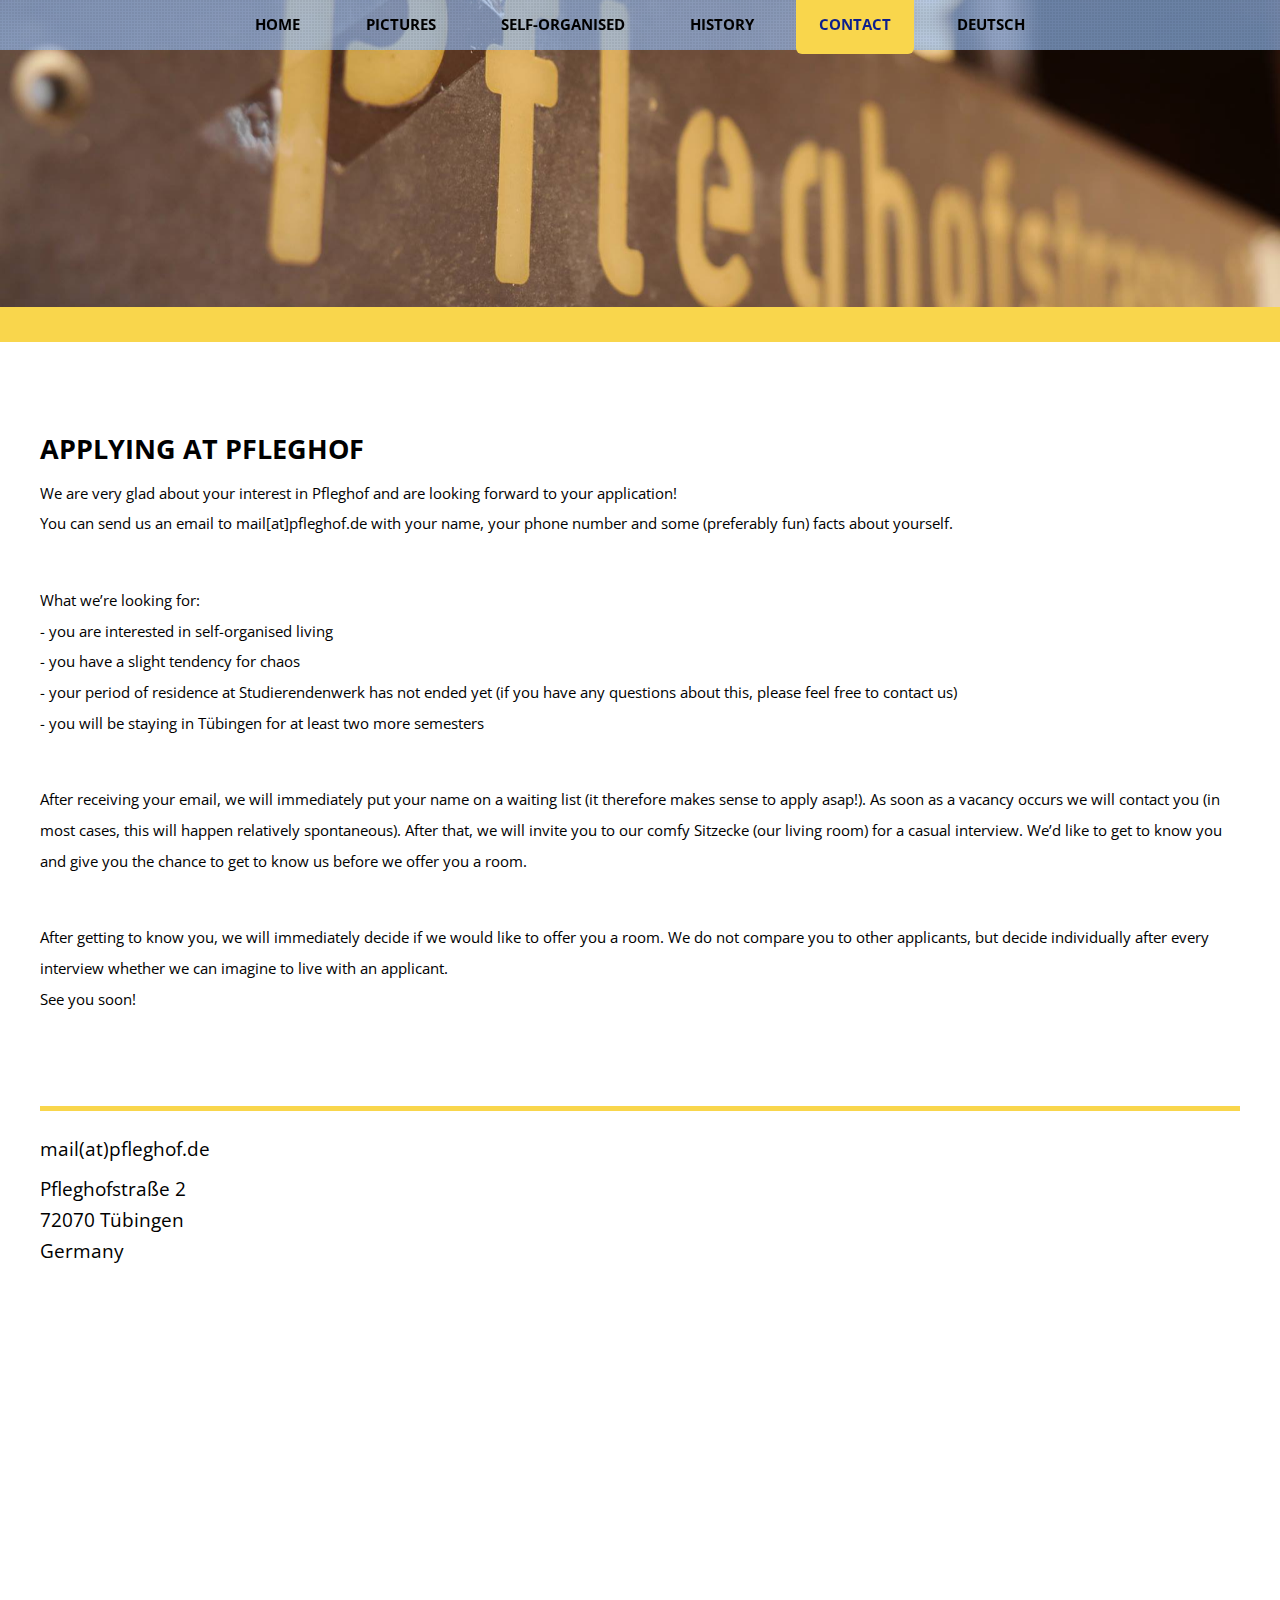
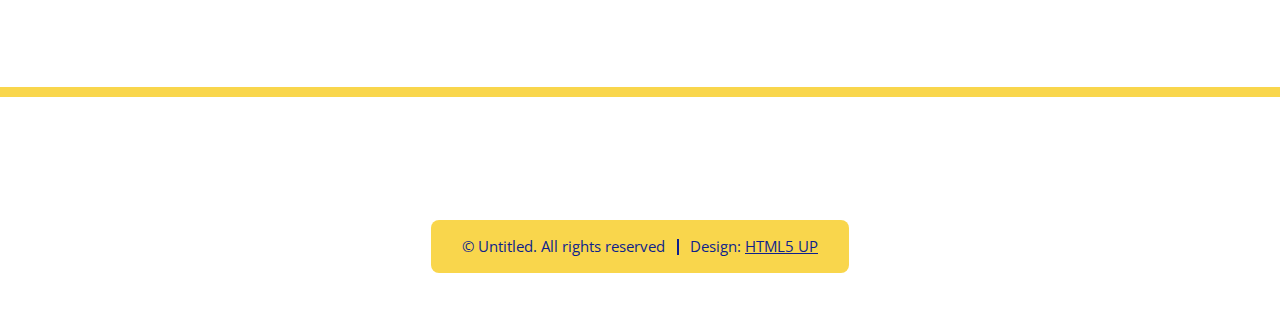
<file: contact.html>
<!DOCTYPE HTML>
<!--
	TXT by HTML5 UP
	html5up.net | @n33co
	Free for personal and commercial use under the CCA 3.0 license (html5up.net/license)
-->
<html>
	<head>
		<title>Studentenwohnheim Pfleghof</title>
		<meta charset="utf-8" />
		<meta name="viewport" content="width=device-width, initial-scale=1" />
		<!--[if lte IE 8]><script src="assets/js/ie/html5shiv.js"></script><![endif]-->
		<link rel="stylesheet" href="assets/css/main.css" />
		<!--[if lte IE 8]><link rel="stylesheet" href="assets/css/ie8.css" /><![endif]-->
	</head>
	<body>
		<div id="page-wrapper">

			<!-- Header -->
			<div id="kontakt">
				<header id="header">
					<div class="logo container">
						<div>
							<h1><a href="kontakt.html" id="logo">So erreicht ihr uns</a></h1>
						</div>
					</div>
				</header>
			</div>

			<!-- Nav -->
				<nav id="nav">
					<ul>
					<li style="white-space: nowrap;"><a href="index-english.html">Home</a></li>
					<li style="white-space: nowrap;"><a href="pictures.html">Pictures</a></li>
					<li style="white-space: nowrap;"><a href="self-administration.html">self-organised</a></li>
					<li style="white-space: nowrap;"><a href="history.html">History</a></li>
					<li class="current" style="white-space: nowrap;"> <a href="contact.html">Contact</a></li>
					<li style="white-space: nowrap;"> <a href="index.html">Deutsch</a></li>
					</ul>
				</nav>

			<!-- Main -->
				<div id="main-wrapper">
					<div id="main" class="container">
						<div class="row">
							<div class="12u">
								<div class="content">

									<!-- Content -->

										<article class="box page-content">


											<section>
											<h3>Applying at Pfleghof</h3>
											<p>We are very glad about your interest in Pfleghof and are looking forward to your application!<br>
											You can send us an email to mail[at]pfleghof.de with your name, your phone number and
											some (preferably fun) facts about yourself.</p>
											<p>What we’re looking for:<br>
											- you are interested in self-organised living<br>
											- you have a slight tendency for chaos<br>
											- your period of residence at Studierendenwerk has not ended yet (if you have any questions about this, please feel free to contact us)<br>
											- you will be staying in Tübingen for at least two more semesters<br></p>
											
											<p>After receiving your email, we will immediately put your name on a waiting list (it therefore
											makes sense to apply asap!). As soon as a vacancy occurs we will contact you (in most cases,
											this will happen relatively spontaneous). After that, we will invite you to our comfy Sitzecke
											(our living room) for a casual interview. We’d like to get to know you and give you the
											chance to get to know us before we offer you a room.</p>
											
											<p>After getting to know you, we will immediately decide if we would like to offer you a room.
											We do not compare you to other applicants, but decide individually after every interview
											whether we can imagine to live with an applicant.</p>
												
											See you soon!

											</section>


										<h2 class="major"></h2>

										<div class="row">

										<div class="4u 12u(mobile)">
										<div class="mail">
											mail(at)pfleghof.de
										</div>
										<div class="mail">
											Pfleghofstraße 2<br>
											72070 Tübingen<br>
											Germany
										</div>
									</div>
										<div class="8u 12u(mobile)">
											<iframe src="https://www.google.com/maps/embed?pb=!1m18!1m12!1m3!1d869.0028932236189!2d9.056054449588789!3d48.52051847876671!2m3!1f0!2f0!3f0!3m2!1i1024!2i768!4f13.1!3m3!1m2!1s0x4799fad3a508d4d7%3A0x3b9eda797d54d6e1!2sPfleghof%2C+Pfleghofstra%C3%9Fe+2%2C+72070+T%C3%BCbingen!5e0!3m2!1sen!2sde!4v1501930616156" width="600" height="450" frameborder="0" style="border:0" allowfullscreen></iframe>
									</div>
								</div>
									</article>




								</div>
							</div>
						</div>
					</div>
				</div>

			<!-- Footer -->
				<footer id="footer" class="container">

					<!-- Copyright -->
						<div id="copyright">
							<ul class="menu">
								<li>&copy; Untitled. All rights reserved</li><li>Design: <a href="http://html5up.net">HTML5 UP</a></li>
							</ul>
						</div>

				</footer>

		</div>

		<!-- Scripts -->
			<script src="assets/js/jquery.min.js"></script>
			<script src="assets/js/jquery.dropotron.min.js"></script>
			<script src="assets/js/skel.min.js"></script>
			<script src="assets/js/skel-viewport.min.js"></script>
			<script src="assets/js/util.js"></script>
			<!--[if lte IE 8]><script src="assets/js/ie/respond.min.js"></script><![endif]-->
			<script src="assets/js/main.js"></script>

	</body>
</html>
</file>
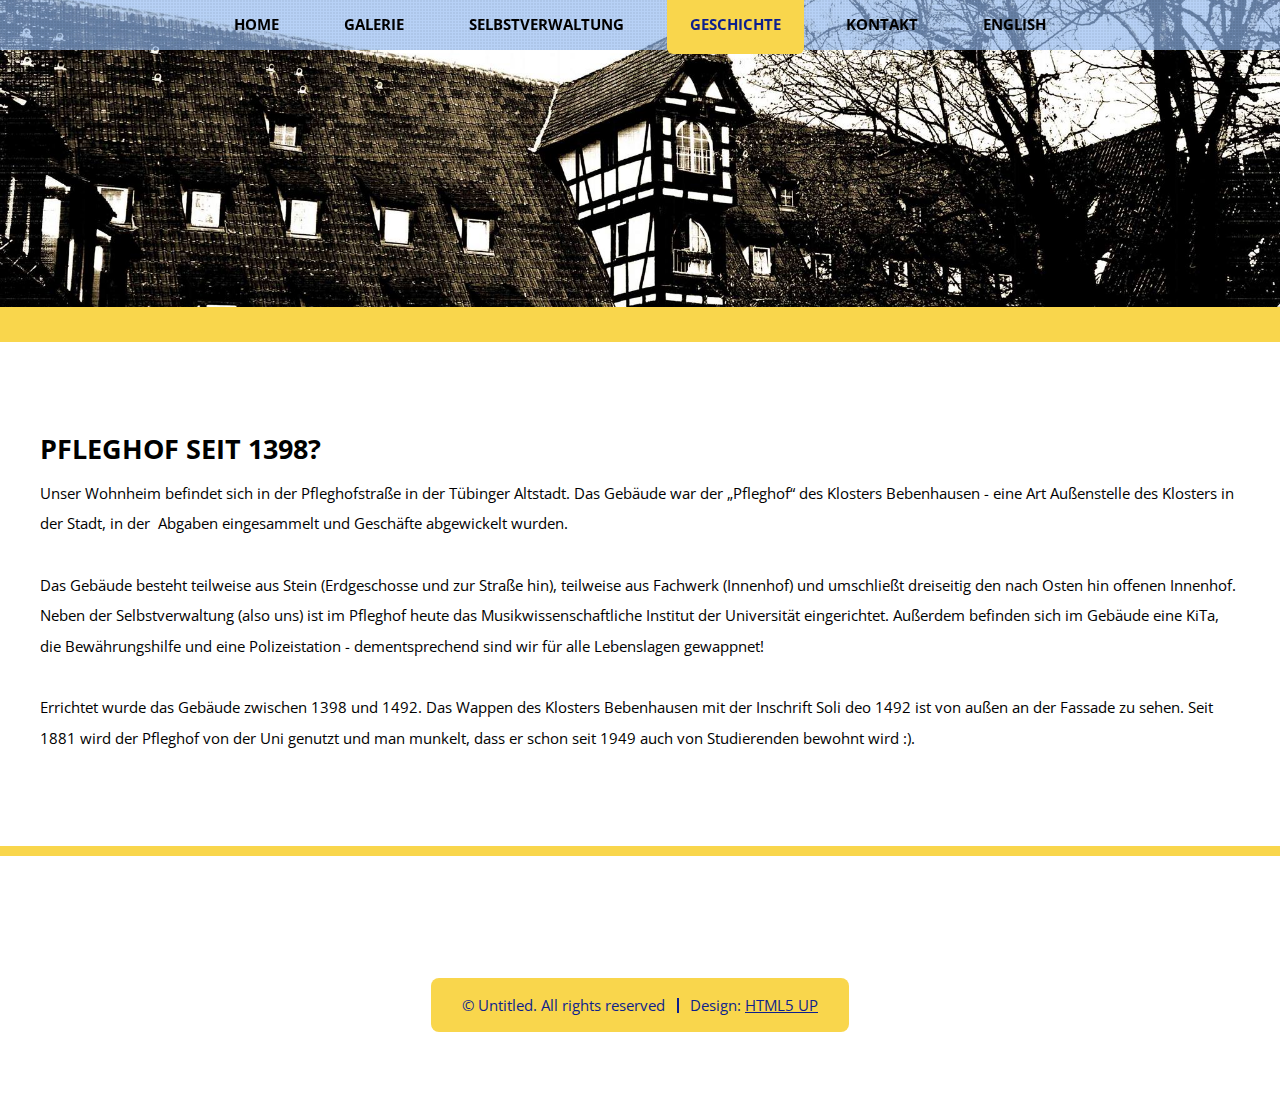
<file: geschichte.html>
<!DOCTYPE HTML>
<!--
	TXT by HTML5 UP
	html5up.net | @n33co
	Free for personal and commercial use under the CCA 3.0 license (html5up.net/license)
-->
<html>
	<head>
		<title>Studentenwohnheim Pfleghof</title>
		<meta charset="utf-8" />
		<meta name="viewport" content="width=device-width, initial-scale=1" />
		<!--[if lte IE 8]><script src="assets/js/ie/html5shiv.js"></script><![endif]-->
		<link rel="stylesheet" href="assets/css/main.css" />
		<!--[if lte IE 8]><link rel="stylesheet" href="assets/css/ie8.css" /><![endif]-->
	</head>
	<body>
		<div id="page-wrapper">

			<!-- Header -->
			<div id="geschichte">
				<header id="header">
					<div class="logo container">
						<div>
							<h1><a href="geschichte.html" id="logo">Der Pfleghof im Wandel der Zeit</a></h1>
						</div>
					</div>
				</header>
			</div>
			<!-- Nav -->
				<nav id="nav">
					<ul>
						<li style="white-space: nowrap;"><a href="index.html">Home</a></li>
						<li style="white-space: nowrap;"><a href="galerie.html">Galerie</a></li>
						<li style="white-space: nowrap;"><a href="selbstverwaltung.html">Selbstverwaltung</a></li>
						<li class="current" style="white-space: nowrap;"><a href="geschichte.html">Geschichte</a></li>
					<li style="white-space: nowrap;"> <a href="kontakt.html">Kontakt</a></li>
					<li style="white-space: nowrap;"> <a href="index-english.html">English</a></li>
					</ul>
				</nav>

			<!-- Main -->
				<div id="main-wrapper">
					<div id="main" class="container">
						<div class="row">
							<div class="12u">
								<div class="content">

									<!-- Content -->

										<article class="box page-content">


											<section>
											<h4>Pfleghof seit 1398?</h4>
Unser Wohnheim befindet sich in der Pfleghofstraße in der Tübinger Altstadt. Das Gebäude war der „Pfleghof“ des Klosters Bebenhausen - eine Art Außenstelle des Klosters in der Stadt, in der  Abgaben eingesammelt und Geschäfte abgewickelt wurden.<br />
<br />
Das Gebäude besteht teilweise aus Stein (Erdgeschosse und zur Straße hin), teilweise aus Fachwerk (Innenhof) und umschließt dreiseitig den nach Osten hin offenen Innenhof. Neben der Selbstverwaltung (also uns) ist im Pfleghof heute das Musikwissenschaftliche Institut der Universität eingerichtet. Außerdem befinden sich im Gebäude eine KiTa, die Bewährungshilfe und eine Polizeistation - dementsprechend sind wir für alle Lebenslagen gewappnet!<br />
<br />
Errichtet wurde das Gebäude zwischen 1398 und 1492. Das Wappen des Klosters Bebenhausen mit der Inschrift Soli deo 1492 ist von außen an der Fassade zu sehen. Seit 1881 wird der Pfleghof von der Uni genutzt und man munkelt, dass er schon seit 1949 auch von Studierenden bewohnt wird :).</p>

										 </section>


										</article>

								</div>
							</div>
						</div>
					</div>
				</div>

			<!-- Footer -->
				<footer id="footer" class="container">

					<!-- Copyright -->
						<div id="copyright">
							<ul class="menu">
								<li>&copy; Untitled. All rights reserved</li><li>Design: <a href="http://html5up.net">HTML5 UP</a></li>
							</ul>
						</div>

				</footer>

		</div>

		<!-- Scripts -->
			<script src="assets/js/jquery.min.js"></script>
			<script src="assets/js/jquery.dropotron.min.js"></script>
			<script src="assets/js/skel.min.js"></script>
			<script src="assets/js/skel-viewport.min.js"></script>
			<script src="assets/js/util.js"></script>
			<!--[if lte IE 8]><script src="assets/js/ie/respond.min.js"></script><![endif]-->
			<script src="assets/js/main.js"></script>

	</body>
</html>
</file>
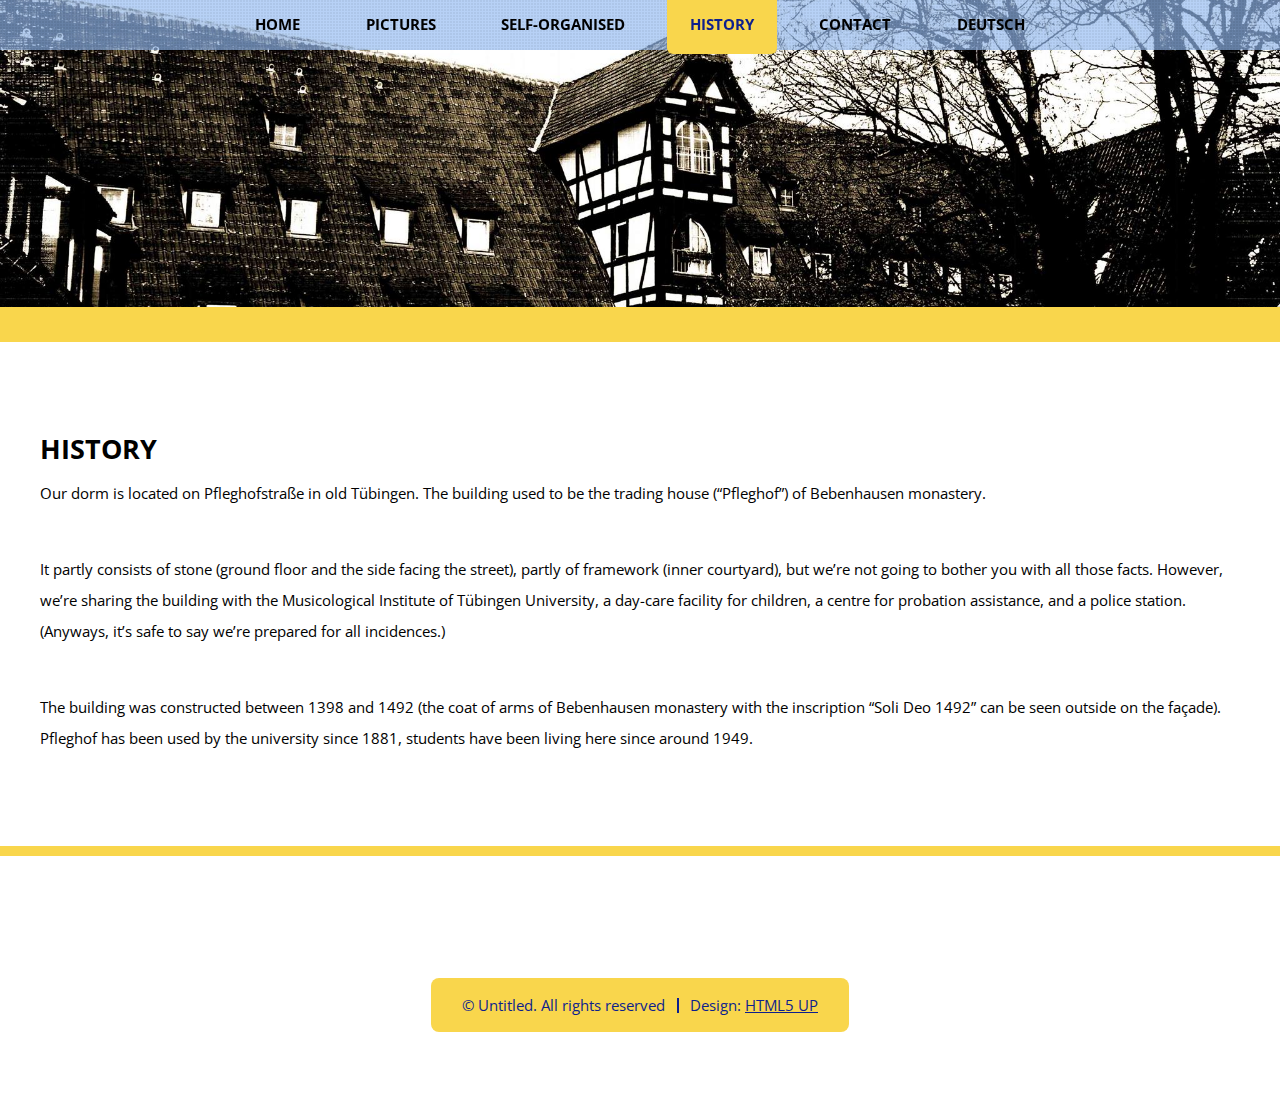
<file: history.html>
<!DOCTYPE HTML>
<!--
	TXT by HTML5 UP
	html5up.net | @n33co
	Free for personal and commercial use under the CCA 3.0 license (html5up.net/license)
-->
<html>
	<head>
		<title>Studentenwohnheim Pfleghof</title>
		<meta charset="utf-8" />
		<meta name="viewport" content="width=device-width, initial-scale=1" />
		<!--[if lte IE 8]><script src="assets/js/ie/html5shiv.js"></script><![endif]-->
		<link rel="stylesheet" href="assets/css/main.css" />
		<!--[if lte IE 8]><link rel="stylesheet" href="assets/css/ie8.css" /><![endif]-->
	</head>
	<body>
		<div id="page-wrapper">

			<!-- Header -->
			<div id="geschichte">
				<header id="header">
					<div class="logo container">
						<div>
							<h1><a href="geschichte.html" id="logo">Der Pfleghof im Wandel der Zeit</a></h1>
						</div>
					</div>
				</header>
			</div>

			<!-- Nav -->
				<nav id="nav">
					<ul>
						<li style="white-space: nowrap;"><a href="index-english.html">Home</a></li>
						<li style="white-space: nowrap;"><a href="pictures.html">Pictures</a></li>
						<li style="white-space: nowrap;"><a href="self-administration.html">self-organised</a></li>
						<li class="current" style="white-space: nowrap;"><a href="history.html">History</a></li>
					<li style="white-space: nowrap;"> <a href="contact.html">Contact</a></li>
					<li style="white-space: nowrap;"> <a href="index.html">Deutsch</a></li>
					</ul>
				</nav>

			<!-- Main -->
				<div id="main-wrapper">
					<div id="main" class="container">
						<div class="row">
							<div class="12u">
								<div class="content">

									<!-- Content -->

										<article class="box page-content">

											<h3>History</h3>
											<section>
											<p>Our dorm is located on Pfleghofstraße in old Tübingen. The building used to be the trading
											house (“Pfleghof”) of Bebenhausen monastery.</p>
											
											<p>It partly consists of stone (ground floor and the side facing the street), partly of framework
											(inner courtyard), but we’re not going to bother you with all those facts. However, we’re
											sharing the building with the Musicological Institute of Tübingen University, a day-care
											facility for children, a centre for probation assistance, and a police station. (Anyways, it’s safe
											to say we’re prepared for all incidences.)</p>
											
											<p>The building was constructed between 1398 and 1492 (the coat of arms of Bebenhausen
											monastery with the inscription “Soli Deo 1492” can be seen outside on the façade). Pfleghof
											has been used by the university since 1881, students have been living here since around 1949.</p>

										 </section>


										</article>

								</div>
							</div>
						</div>
					</div>
				</div>

			<!-- Footer -->
				<footer id="footer" class="container">

					<!-- Copyright -->
						<div id="copyright">
							<ul class="menu">
								<li>&copy; Untitled. All rights reserved</li><li>Design: <a href="http://html5up.net">HTML5 UP</a></li>
							</ul>
						</div>

				</footer>

		</div>

		<!-- Scripts -->
			<script src="assets/js/jquery.min.js"></script>
			<script src="assets/js/jquery.dropotron.min.js"></script>
			<script src="assets/js/skel.min.js"></script>
			<script src="assets/js/skel-viewport.min.js"></script>
			<script src="assets/js/util.js"></script>
			<!--[if lte IE 8]><script src="assets/js/ie/respond.min.js"></script><![endif]-->
			<script src="assets/js/main.js"></script>

	</body>
</html>
</file>
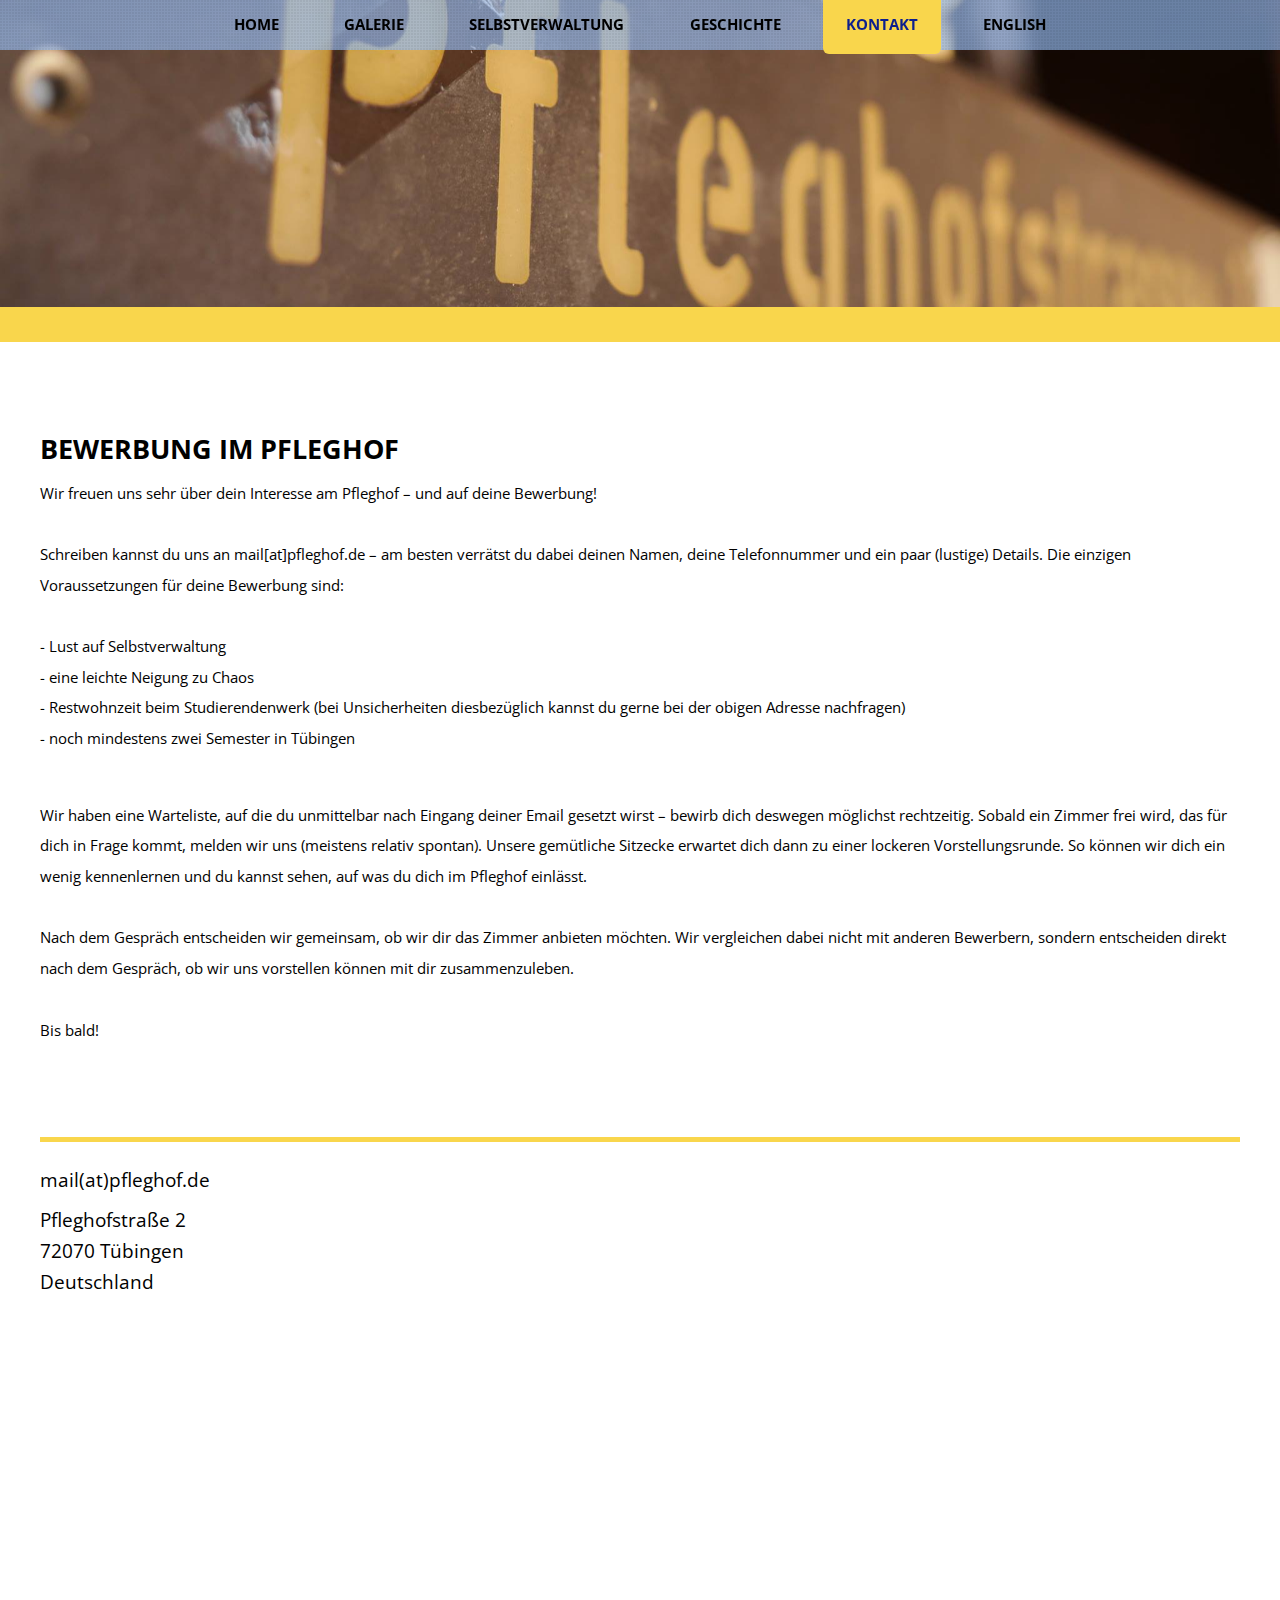
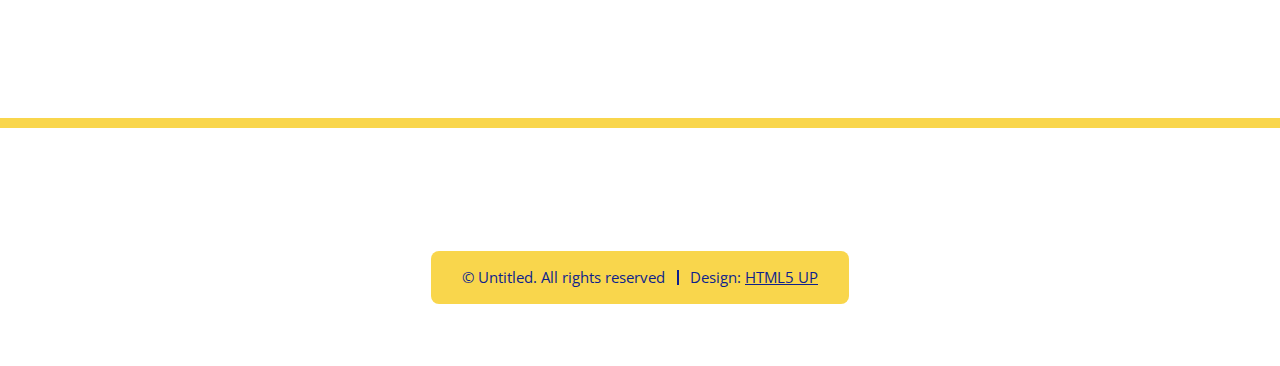
<file: kontakt.html>
<!DOCTYPE HTML>
<!--
	TXT by HTML5 UP
	html5up.net | @n33co
	Free for personal and commercial use under the CCA 3.0 license (html5up.net/license)
-->
<html>
	<head>
		<title>Studentenwohnheim Pfleghof</title>
		<meta charset="utf-8" />
		<meta name="viewport" content="width=device-width, initial-scale=1" />
		<!--[if lte IE 8]><script src="assets/js/ie/html5shiv.js"></script><![endif]-->
		<link rel="stylesheet" href="assets/css/main.css" />
		<!--[if lte IE 8]><link rel="stylesheet" href="assets/css/ie8.css" /><![endif]-->
	</head>
	<body>
		<div id="page-wrapper">

			<!-- Header -->
			<div id="kontakt">
				<header id="header">
					<div class="logo container">
						<div>
							<h1><a href="kontakt.html" id="logo">So erreicht ihr uns</a></h1>
						</div>
					</div>
				</header>
			</div>

			<!-- Nav -->
				<nav id="nav">
					<ul>
						<li style="white-space: nowrap;"><a href="index.html">Home</a></li>
						<li style="white-space: nowrap;"><a href="galerie.html">Galerie</a></li>
						<li style="white-space: nowrap;"><a href="selbstverwaltung.html">Selbstverwaltung</a></li>
						<li style="white-space: nowrap;"><a href="geschichte.html">Geschichte</a></li>
					<li class="current" style="white-space: nowrap;"> <a href="kontakt.html">Kontakt</a></li>
					<li style="white-space: nowrap;"> <a href="index-english.html">English</a></li>
					</ul>
				</nav>

			<!-- Main -->
				<div id="main-wrapper">
					<div id="main" class="container">
						<div class="row">
							<div class="12u">
								<div class="content">

									<!-- Content -->

										<article class="box page-content">


											<section>
											<h3>Bewerbung im Pfleghof</h3>
Wir freuen uns sehr über dein Interesse am Pfleghof – und auf deine Bewerbung!<br />
<br />
Schreiben kannst du uns an mail[at]pfleghof.de – am besten verrätst du dabei deinen Namen, deine Telefonnummer und ein paar (lustige) Details. Die einzigen Voraussetzungen für deine Bewerbung sind:<br />
<br />
<ul>
<li>- Lust auf Selbstverwaltung</li>
<li>- eine leichte Neigung zu Chaos</li>
<li>- Restwohnzeit beim Studierendenwerk (bei Unsicherheiten diesbezüglich kannst du   gerne bei der obigen Adresse nachfragen)</li>
<li>- noch mindestens zwei Semester in Tübingen</li>
</ul>
Wir haben eine Warteliste, auf die du unmittelbar nach Eingang deiner Email gesetzt wirst – bewirb dich deswegen möglichst rechtzeitig. Sobald ein Zimmer frei wird, das für dich in Frage kommt, melden wir uns (meistens relativ spontan). Unsere gemütliche Sitzecke erwartet dich dann zu einer lockeren Vorstellungsrunde. So können wir dich ein wenig kennenlernen und du kannst sehen, auf was du dich im Pfleghof einlässt.<br />
<br />
Nach dem Gespräch entscheiden wir gemeinsam, ob wir dir das Zimmer anbieten möchten. Wir vergleichen dabei nicht mit anderen Bewerbern, sondern entscheiden direkt nach dem Gespräch, ob wir uns vorstellen können mit dir zusammenzuleben.<br />
<br />
Bis bald!<br />
</section>


										<h2 class="major"></h2>

										<div class="row">
	
										<div class="4u 12u(mobile)">
										<div class="mail">
											mail(at)pfleghof.de
										</div>
										<div class="mail">
											Pfleghofstraße 2<br>
											72070 Tübingen<br>
											Deutschland
											
										</div>
									</div>
										<div class="8u 12u(mobile)">
											<iframe src="https://www.google.com/maps/embed?pb=!1m18!1m12!1m3!1d869.0028932236189!2d9.056054449588789!3d48.52051847876671!2m3!1f0!2f0!3f0!3m2!1i1024!2i768!4f13.1!3m3!1m2!1s0x4799fad3a508d4d7%3A0x3b9eda797d54d6e1!2sPfleghof%2C+Pfleghofstra%C3%9Fe+2%2C+72070+T%C3%BCbingen!5e0!3m2!1sen!2sde!4v1501930616156" width="600" height="450" frameborder="0" style="border:0" allowfullscreen></iframe>
									</div>
								</div>
									</article>




								</div>
							</div>
						</div>
					</div>
				</div>

			<!-- Footer -->
				<footer id="footer" class="container">

					<!-- Copyright -->
						<div id="copyright">
							<ul class="menu">
								<li>&copy; Untitled. All rights reserved</li><li>Design: <a href="http://html5up.net">HTML5 UP</a></li>
							</ul>
						</div>

				</footer>

		</div>

		<!-- Scripts -->
			<script src="assets/js/jquery.min.js"></script>
			<script src="assets/js/jquery.dropotron.min.js"></script>
			<script src="assets/js/skel.min.js"></script>
			<script src="assets/js/skel-viewport.min.js"></script>
			<script src="assets/js/util.js"></script>
			<!--[if lte IE 8]><script src="assets/js/ie/respond.min.js"></script><![endif]-->
			<script src="assets/js/main.js"></script>

	</body>
</html>
</file>
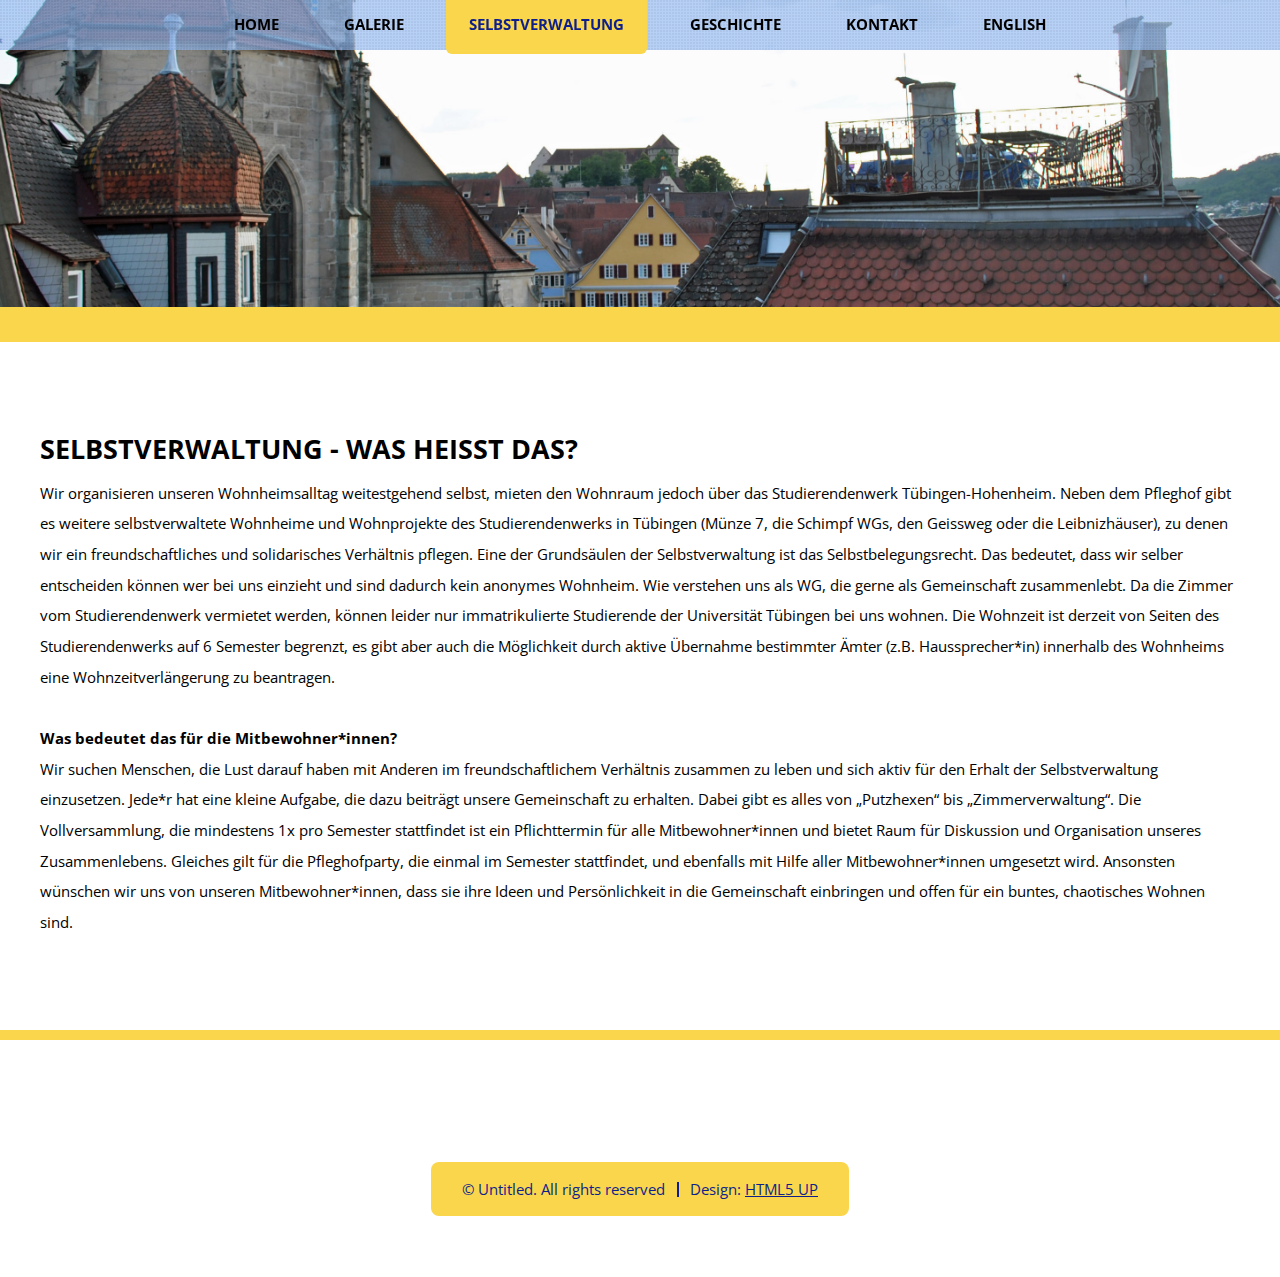
<file: selbstverwaltung.html>
<!DOCTYPE HTML>
<!--
	TXT by HTML5 UP
	html5up.net | @n33co
	Free for personal and commercial use under the CCA 3.0 license (html5up.net/license)
-->
<html>
	<head>
		<title>Selbstverwaltetes Studierendenwohnheim Pfleghof</title>
		<meta charset="utf-8" />
		<meta name="viewport" content="width=device-width, initial-scale=1" />
		<!--[if lte IE 8]><script src="assets/js/ie/html5shiv.js"></script><![endif]-->
		<link rel="stylesheet" href="assets/css/main.css" />
		<!--[if lte IE 8]><link rel="stylesheet" href="assets/css/ie8.css" /><![endif]-->
	</head>
	<body>
		<div id="page-wrapper">

			<!-- Header -->
			<div id="selbst">
				<header id="header">
					<div class="logo container">
						<div>
							<h1><a href="selbstverwaltung.html" id="logo">Was bedeutet Selbstverwaltung?</a></h1>
						</div>
					</div>
				</header>
			</div>

			<!-- Nav -->
				<nav id="nav">
					<ul>
						<li style="white-space: nowrap;"><a href="index.html">Home</a></li>
						<li style="white-space: nowrap;"><a href="galerie.html">Galerie</a></li>
						<li class="current" style="white-space: nowrap;"><a href="selbstverwaltung.html">Selbstverwaltung</a></li>
						<li style="white-space: nowrap;"><a href="geschichte.html">Geschichte</a></li>
					<li style="white-space: nowrap;"> <a href="kontakt.html">Kontakt</a></li>
					<li style="white-space: nowrap;"> <a href="index-english.html">English</a></li>
					</ul>
				</nav>

			<!-- Main -->
				<div id="main-wrapper">
					<div id="main" class="container">
						<div class="row">
							<div class="12u">
								<div class="content">

									<!-- Content -->

										<article class="box page-content">


											<section>
											<h3>Selbstverwaltung - Was heißt das?</h3>
Wir organisieren unseren Wohnheimsalltag weitestgehend selbst, mieten den Wohnraum jedoch über das
Studierendenwerk Tübingen-Hohenheim. Neben dem Pfleghof gibt es weitere selbstverwaltete Wohnheime und Wohnprojekte des Studierendenwerks in Tübingen (Münze 7, die Schimpf WGs, den Geissweg oder die Leibnizhäuser), zu denen wir ein freundschaftliches und solidarisches Verhältnis pflegen. Eine der Grundsäulen der Selbstverwaltung ist das Selbstbelegungsrecht. Das bedeutet, dass wir selber entscheiden können wer bei uns einzieht und sind dadurch kein anonymes Wohnheim. Wie verstehen uns als WG, die gerne als Gemeinschaft zusammenlebt. Da die Zimmer vom Studierendenwerk vermietet werden, können leider nur immatrikulierte Studierende der Universität Tübingen bei uns wohnen. Die Wohnzeit ist derzeit von Seiten des Studierendenwerks auf 6 Semester begrenzt, es gibt aber auch die Möglichkeit durch aktive Übernahme bestimmter Ämter (z.B. Haussprecher*in) innerhalb des Wohnheims eine Wohnzeitverlängerung zu beantragen.<br />
<br />
<strong>Was bedeutet das für die Mitbewohner*innen?</strong><br />
Wir suchen Menschen, die Lust darauf haben mit Anderen im freundschaftlichem Verhältnis
zusammen zu leben und sich aktiv für den Erhalt der Selbstverwaltung einzusetzen. Jede*r hat eine kleine Aufgabe, die dazu beiträgt unsere Gemeinschaft zu erhalten. Dabei gibt es alles von „Putzhexen“ bis „Zimmerverwaltung“. Die Vollversammlung, die mindestens 1x pro Semester stattfindet ist ein Pflichttermin für alle Mitbewohner*innen und bietet Raum für Diskussion und Organisation unseres Zusammenlebens. Gleiches gilt für die Pfleghofparty, die einmal im Semester stattfindet, und ebenfalls mit Hilfe aller Mitbewohner*innen umgesetzt wird. Ansonsten wünschen wir uns von unseren Mitbewohner*innen, dass sie ihre Ideen und Persönlichkeit in die Gemeinschaft einbringen und offen für ein buntes, chaotisches Wohnen sind.<br />
</section>


										</article>

								</div>
							</div>
						</div>
					</div>
				</div>

			<!-- Footer -->
			<div class="footer-wrapper">
				<footer id="footer" class="container">

					<!-- Copyright -->
						<div id="copyright">
							<ul class="menu">
								<li>&copy; Untitled. All rights reserved</li><li>Design: <a href="http://html5up.net">HTML5 UP</a></li>
							</ul>
						</div>

				</footer>
			</div>


		<!-- Scripts -->
			<script src="assets/js/jquery.min.js"></script>
			<script src="assets/js/jquery.dropotron.min.js"></script>
			<script src="assets/js/skel.min.js"></script>
			<script src="assets/js/skel-viewport.min.js"></script>
			<script src="assets/js/util.js"></script>
			<!--[if lte IE 8]><script src="assets/js/ie/respond.min.js"></script><![endif]-->
			<script src="assets/js/main.js"></script>

	</body>
</html>
</file>
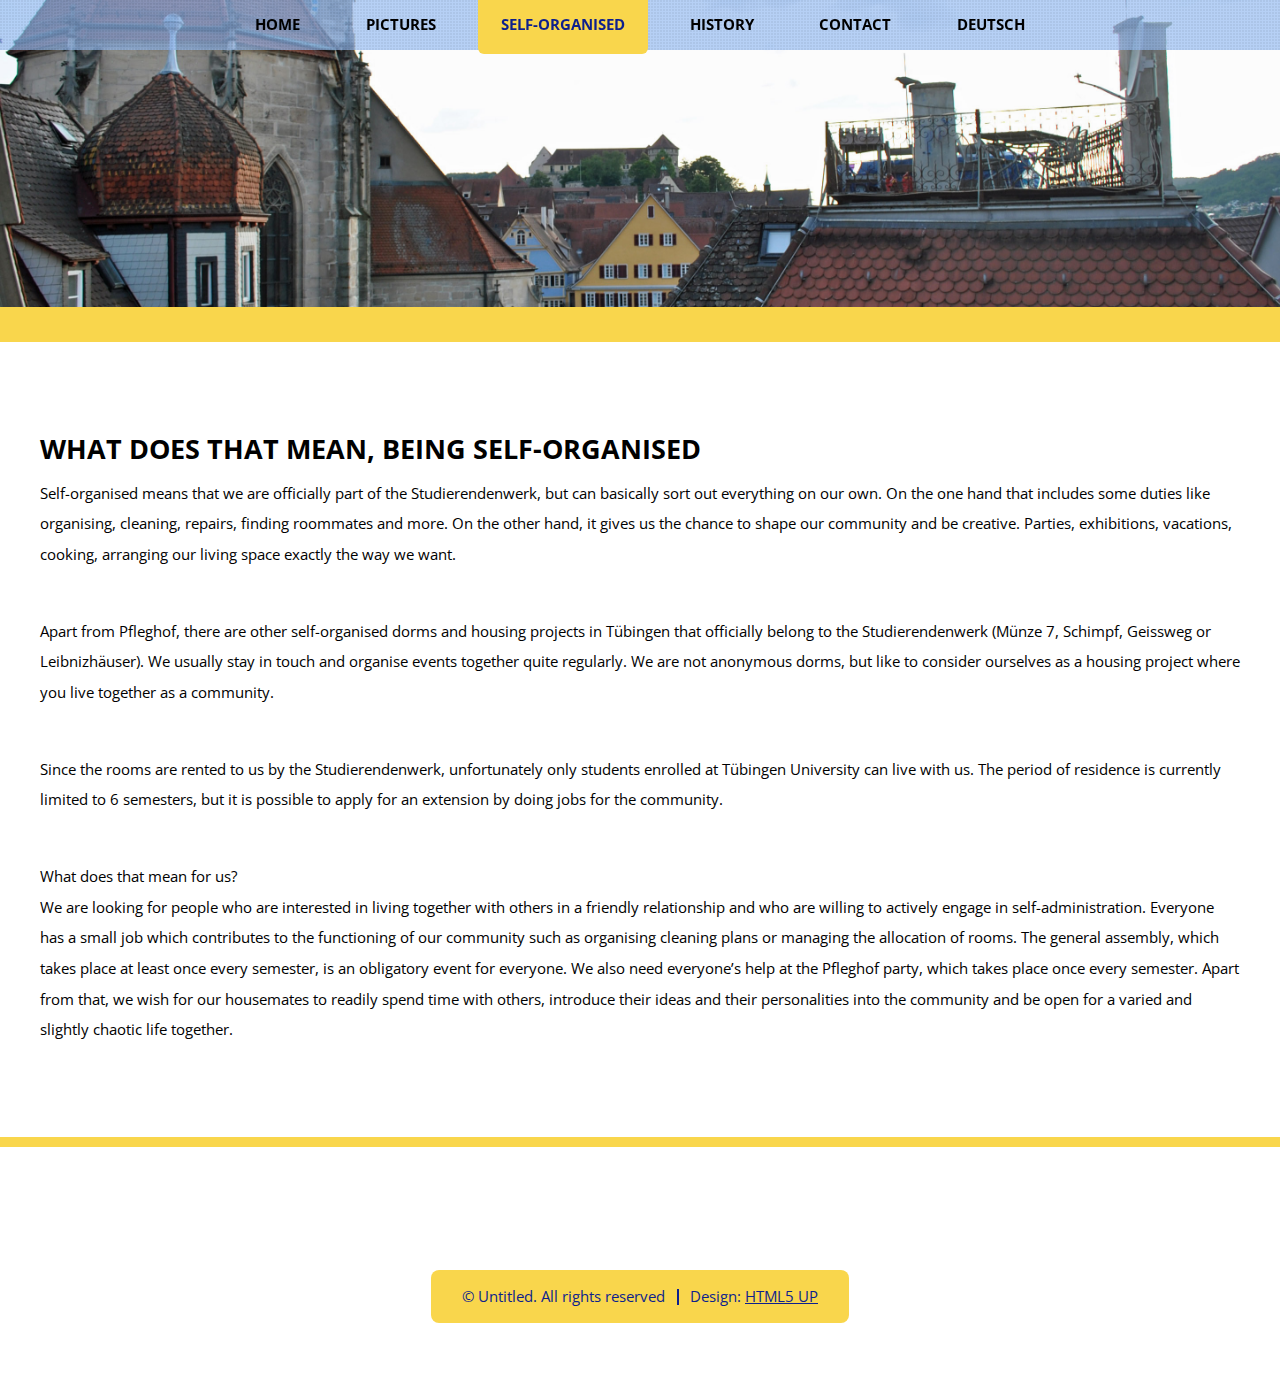
<file: self-administration.html>
<!DOCTYPE HTML>
<!--
	TXT by HTML5 UP
	html5up.net | @n33co
	Free for personal and commercial use under the CCA 3.0 license (html5up.net/license)
-->
<html>
	<head>
		<title>Studentenwohnheim Pfleghof</title>
		<meta charset="utf-8" />
		<meta name="viewport" content="width=device-width, initial-scale=1" />
		<!--[if lte IE 8]><script src="assets/js/ie/html5shiv.js"></script><![endif]-->
		<link rel="stylesheet" href="assets/css/main.css" />
		<!--[if lte IE 8]><link rel="stylesheet" href="assets/css/ie8.css" /><![endif]-->
	</head>
	<body>
		<div id="page-wrapper">

			<!-- Header -->
			<div id="selbst">
				<header id="header">
					<div class="logo container">
						<div>
							<h1><a href="selbstverwaltung.html" id="logo">Was bedeutet Selbstverwaltung?</a></h1>
						</div>
					</div>
				</header>
			</div>

			<!-- Nav -->
				<nav id="nav">
					<ul>
					<li style="white-space: nowrap;"><a href="index-english.html">Home</a></li>
					<li style="white-space: nowrap;"><a href="pictures.html">Pictures</a></li>
					<li class="current" style="white-space: nowrap;"><a href="self-administration.html">self-organised</a></li>
					<li style="white-space: nowrap;"><a href="history.html">History</a></li>
					<li style="white-space: nowrap;"> <a href="contact.html">Contact</a></li>
					<li style="white-space: nowrap;"> <a href="index.html">Deutsch</a></li>
					</ul>
				</nav>

			<!-- Main -->
				<div id="main-wrapper">
					<div id="main" class="container">
						<div class="row">
							<div class="12u">
								<div class="content">

									<!-- Content -->

										<article class="box page-content">


											<section>
											<h3>What does that mean, being self-organised</h3>
											<p>Self-organised means that we are officially part of the Studierendenwerk, but can basically
											sort out everything on our own. On the one hand that includes some duties like organising,
											cleaning, repairs, finding roommates and more. On the other hand, it gives us the chance to
											shape our community and be creative. Parties, exhibitions, vacations, cooking, arranging our
											living space exactly the way we want.</p>
											
											<p>Apart from Pfleghof, there are other self-organised dorms and housing projects in Tübingen
											that officially belong to the Studierendenwerk (Münze 7, Schimpf, Geissweg or
											Leibnizhäuser). We usually stay in touch and organise events together quite regularly. We are
											not anonymous dorms, but like to consider ourselves as a housing project where you live
											together as a community.</p>
											
											<p>Since the rooms are rented to us by the Studierendenwerk, unfortunately only students
											enrolled at Tübingen University can live with us. The period of residence is currently limited
											to 6 semesters, but it is possible to apply for an extension by doing jobs for the community.</p>
											
											<p>What does that mean for us?<br>
											We are looking for people who are interested in living together with others in a friendly
											relationship and who are willing to actively engage in self-administration. Everyone has a
											small job which contributes to the functioning of our community such as organising cleaning
											plans or managing the allocation of rooms. The general assembly, which takes place at least
											once every semester, is an obligatory event for everyone. We also need everyone’s help at the
											Pfleghof party, which takes place once every semester. Apart from that, we wish for our
											housemates to readily spend time with others, introduce their ideas and their personalities into
											the community and be open for a varied and slightly chaotic life together.</p>
											</section>
											
											
										</article>
								</div>
							</div>
						</div>
					</div>
				</div>

			<!-- Footer -->
			<div class="footer-wrapper">
				<footer id="footer" class="container">

					<!-- Copyright -->
						<div id="copyright">
							<ul class="menu">
								<li>&copy; Untitled. All rights reserved</li><li>Design: <a href="http://html5up.net">HTML5 UP</a></li>
							</ul>
						</div>

				</footer>
			</div>


		<!-- Scripts -->
			<script src="assets/js/jquery.min.js"></script>
			<script src="assets/js/jquery.dropotron.min.js"></script>
			<script src="assets/js/skel.min.js"></script>
			<script src="assets/js/skel-viewport.min.js"></script>
			<script src="assets/js/util.js"></script>
			<!--[if lte IE 8]><script src="assets/js/ie/respond.min.js"></script><![endif]-->
			<script src="assets/js/main.js"></script>

	</body>
</html>
</file>
<file: assets/css/ie8.css>
/*
	TXT by HTML5 UP
	html5up.net | @n33co
	Free for personal and commercial use under the CCA 3.0 license (html5up.net/license)
*/

/* Basic */

	.image {
		position: relative;
		-ms-behavior: url("assets/js/ie/PIE.htc");
	}

		.image:before {
			display: none;
		}

		.image img {
			position: relative;
			-ms-behavior: url("assets/js/ie/PIE.htc");
		}

/* Form */

	form input[type="text"],
	form input[type="email"],
	form input[type="password"],
	form select,
	form textarea {
		position: relative;
		-ms-behavior: url("assets/js/ie/PIE.htc");
	}

/* Button */

	input[type="button"],
	input[type="submit"],
	input[type="reset"],
	button,
	.button {
		position: relative;
		-ms-behavior: url("assets/js/ie/PIE.htc");
	}

/* List */

	ul.contact li a {
		position: relative;
		-ms-behavior: url("assets/js/ie/PIE.htc");
	}

	ul.special a {
		position: relative;
		-ms-behavior: url("assets/js/ie/PIE.htc");
	}

/* Copyright */

	#copyright {
		position: relative;
		-ms-behavior: url("assets/js/ie/PIE.htc");
	}

/* Nav */

	#nav li a, #nav li span {
		position: relative;
		-ms-behavior: url("assets/js/ie/PIE.htc");
	}

/* Section/Article */

	section > .last-child, section.last-child, article > .last-child, article.last-child {
		margin-bottom: 0;
	}

/* Wrappers */

	#banner-wrapper {
		background-image: url("../../images/banner.jpg");
		background-position: center center;
		background-repeat: no-repeat;
		background-size: cover;
		-ms-behavior: url("assets/js/ie/backgroundsize.min.htc");
	}

		#banner-wrapper:before {
			display: none;
		}

/* Nav */

	#nav {
		background: #f8f8f8;
	}

		#nav:after {
			display: none;
		}

	.dropotron {
		box-shadow: none !important;
		-ms-behavior: url("assets/js/ie/PIE.htc");
	}

/* Banner */

	#banner {
		background: #151c17;
	}

		#banner:before {
			display: none;
		}
</file>
<file: assets/css/main.css>
@import url("fontawesome-all.min.css");
@import url("https://fonts.googleapis.com/css?family=Open+Sans:400,400italic,700,700italic|Open+Sans+Condensed:700");

/*
	TXT by HTML5 UP
	html5up.net | @n33co
	Free for personal and commercial use under the CCA 3.0 license (html5up.net/license)
*/

/* Reset */

	html, body, div, span, applet, object, iframe, h1, h2, h3, h4, h5, h6, p, blockquote, pre, a, abbr, acronym, address, big, cite, code, del, dfn, em, img, ins, kbd, q, s, samp, small, strike, strong, sub, sup, tt, var, b, u, i, center, dl, dt, dd, ol, ul, li, fieldset, form, label, legend, table, caption, tbody, tfoot, thead, tr, th, td, article, aside, canvas, details, embed, figure, figcaption, footer, header, hgroup, menu, nav, output, ruby, section, summary, time, mark, audio, video {
		margin: 0;
		padding: 0;
		border: 0;
		font-size: 100%;
		font: inherit;
		vertical-align: baseline;
	}

	article, aside, details, figcaption, figure, footer, header, hgroup, menu, nav, section {
		display: block;
	}

	body {
		line-height: 1;
	}

	ol, ul {
		list-style: none;
	}

	blockquote, q {
		quotes: none;
	}

	blockquote:before, blockquote:after, q:before, q:after {
		content: '';
		content: none;
	}

	table {
		border-collapse: collapse;
		border-spacing: 0;
	}

	body {
		-webkit-text-size-adjust: none;
	}

/* Box Model */

	*, *:before, *:after {
		-moz-box-sizing: border-box;
		-webkit-box-sizing: border-box;
		box-sizing: border-box;
	}

/* Containers */

	.container {
		margin-left: auto;
		margin-right: auto;
	}

	.container.\31 25\25 {
		width: 100%;
		max-width: 1200px;
		min-width: 960px;
	}

	.container.\37 5\25 {
		width: 720px;
	}

	.container.\35 0\25 {
		width: 480px;
	}

	.container.\32 5\25 {
		width: 240px;
	}

	.container {
		width: 960px;
	}

	@media screen and (min-width: 737px) {

		.container.\31 25\25 {
			width: 100%;
			max-width: 1500px;
			min-width: 1200px;
		}

		.container.\37 5\25 {
			width: 900px;
		}

		.container.\35 0\25 {
			width: 600px;
		}

		.container.\32 5\25 {
			width: 300px;
		}

		.container {
			width: 1200px;
		}

	}

	@media screen and (min-width: 737px) and (max-width: 1200px) {

		.container.\31 25\25 {
			width: 100%;
			max-width: 1200px;
			min-width: 960px;
		}

		.container.\37 5\25 {
			width: 720px;
		}

		.container.\35 0\25 {
			width: 480px;
		}

		.container.\32 5\25 {
			width: 240px;
		}

		.container {
			width: 960px;
		}

	}

	@media screen and (max-width: 736px) {

		.container.\31 25\25 {
			width: 100%;
			max-width: 125%;
			min-width: 100%;
		}

		.container.\37 5\25 {
			width: 75%;
		}

		.container.\35 0\25 {
			width: 50%;
		}

		.container.\32 5\25 {
			width: 25%;
		}

		.container {
			width: 100% !important;
		}

	}

/* Grid */

	.row {
		border-bottom: solid 1px transparent;
		-moz-box-sizing: border-box;
		-webkit-box-sizing: border-box;
		box-sizing: border-box;
	}

	.row > * {
		float: left;
		-moz-box-sizing: border-box;
		-webkit-box-sizing: border-box;
		box-sizing: border-box;
	}

	.row:after, .row:before {
		content: '';
		display: block;
		clear: both;
		height: 0;
	}

	.row.uniform > * > :first-child {
		margin-top: 0;
	}

	.row.uniform > * > :last-child {
		margin-bottom: 0;
	}

	.row.\30 \25 > * {
		padding: 0 0 0 0px;
	}

	.row.\30 \25 {
		margin: 0 0 -1px 0px;
	}

	.row.uniform.\30 \25 > * {
		padding: 0px 0 0 0px;
	}

	.row.uniform.\30 \25 {
		margin: 0px 0 -1px 0px;
	}

	.row > * {
		padding: 0 0 0 40px;
	}

	.row {
		margin: 0 0 -1px -40px;
	}

	.row.uniform > * {
		padding: 40px 0 0 40px;
	}

	.row.uniform {
		margin: -40px 0 -1px -40px;
	}

	.row.\32 00\25 > * {
		padding: 0 0 0 80px;
	}

	.row.\32 00\25 {
		margin: 0 0 -1px -80px;
	}

	.row.uniform.\32 00\25 > * {
		padding: 80px 0 0 80px;
	}

	.row.uniform.\32 00\25 {
		margin: -80px 0 -1px -80px;
	}

	.row.\31 50\25 > * {
		padding: 0 0 0 60px;
	}

	.row.\31 50\25 {
		margin: 0 0 -1px -60px;
	}

	.row.uniform.\31 50\25 > * {
		padding: 60px 0 0 60px;
	}

	.row.uniform.\31 50\25 {
		margin: -60px 0 -1px -60px;
	}

	.row.\35 0\25 > * {
		padding: 0 0 0 20px;
	}

	.row.\35 0\25 {
		margin: 0 0 -1px -20px;
	}

	.row.uniform.\35 0\25 > * {
		padding: 20px 0 0 20px;
	}

	.row.uniform.\35 0\25 {
		margin: -20px 0 -1px -20px;
	}

	.row.\32 5\25 > * {
		padding: 0 0 0 10px;
	}

	.row.\32 5\25 {
		margin: 0 0 -1px -10px;
	}

	.row.uniform.\32 5\25 > * {
		padding: 10px 0 0 10px;
	}

	.row.uniform.\32 5\25 {
		margin: -10px 0 -1px -10px;
	}

	.\31 2u, .\31 2u\24 {
		width: 100%;
		clear: none;
		margin-left: 0;
	}

	.\31 1u, .\31 1u\24 {
		width: 91.6666666667%;
		clear: none;
		margin-left: 0;
	}

	.\31 0u, .\31 0u\24 {
		width: 83.3333333333%;
		clear: none;
		margin-left: 0;
	}

	.\39 u, .\39 u\24 {
		width: 75%;
		clear: none;
		margin-left: 0;
	}

	.\38 u, .\38 u\24 {
		width: 66.6666666667%;
		clear: none;
		margin-left: 0;
	}

	.\37 u, .\37 u\24 {
		width: 58.3333333333%;
		clear: none;
		margin-left: 0;
	}

	.\36 u, .\36 u\24 {
		width: 50%;
		clear: none;
		margin-left: 0;
	}

	.\35 u, .\35 u\24 {
		width: 41.6666666667%;
		clear: none;
		margin-left: 0;
	}

	.\34 u, .\34 u\24 {
		width: 33.3333333333%;
		clear: none;
		margin-left: 0;
	}

	.\33 u, .\33 u\24 {
		width: 25%;
		clear: none;
		margin-left: 0;
	}

	.\32 u, .\32 u\24 {
		width: 16.6666666667%;
		clear: none;
		margin-left: 0;
	}

	.\31 u, .\31 u\24 {
		width: 8.3333333333%;
		clear: none;
		margin-left: 0;
	}

	.\31 2u\24 + *,
	.\31 1u\24 + *,
	.\31 0u\24 + *,
	.\39 u\24 + *,
	.\38 u\24 + *,
	.\37 u\24 + *,
	.\36 u\24 + *,
	.\35 u\24 + *,
	.\34 u\24 + *,
	.\33 u\24 + *,
	.\32 u\24 + *,
	.\31 u\24 + * {
		clear: left;
	}

	.\-11u {
		margin-left: 91.66667%;
	}

	.\-10u {
		margin-left: 83.33333%;
	}

	.\-9u {
		margin-left: 75%;
	}

	.\-8u {
		margin-left: 66.66667%;
	}

	.\-7u {
		margin-left: 58.33333%;
	}

	.\-6u {
		margin-left: 50%;
	}

	.\-5u {
		margin-left: 41.66667%;
	}

	.\-4u {
		margin-left: 33.33333%;
	}

	.\-3u {
		margin-left: 25%;
	}

	.\-2u {
		margin-left: 16.66667%;
	}

	.\-1u {
		margin-left: 8.33333%;
	}

	@media screen and (min-width: 737px) {

		.row > * {
			padding: 50px 0 0 50px;
		}

		.row {
			margin: -50px 0 -1px -50px;
		}

		.row.uniform > * {
			padding: 50px 0 0 50px;
		}

		.row.uniform {
			margin: -50px 0 -1px -50px;
		}

		.row.\32 00\25 > * {
			padding: 100px 0 0 100px;
		}

		.row.\32 00\25 {
			margin: -100px 0 -1px -100px;
		}

		.row.uniform.\32 00\25 > * {
			padding: 100px 0 0 100px;
		}

		.row.uniform.\32 00\25 {
			margin: -100px 0 -1px -100px;
		}

		.row.\31 50\25 > * {
			padding: 75px 0 0 75px;
		}

		.row.\31 50\25 {
			margin: -75px 0 -1px -75px;
		}

		.row.uniform.\31 50\25 > * {
			padding: 75px 0 0 75px;
		}

		.row.uniform.\31 50\25 {
			margin: -75px 0 -1px -75px;
		}

		.row.\35 0\25 > * {
			padding: 25px 0 0 25px;
		}

		.row.\35 0\25 {
			margin: -25px 0 -1px -25px;
		}

		.row.uniform.\35 0\25 > * {
			padding: 25px 0 0 25px;
		}

		.row.uniform.\35 0\25 {
			margin: -25px 0 -1px -25px;
		}

		.row.\32 5\25 > * {
			padding: 12.5px 0 0 12.5px;
		}

		.row.\32 5\25 {
			margin: -12.5px 0 -1px -12.5px;
		}

		.row.uniform.\32 5\25 > * {
			padding: 12.5px 0 0 12.5px;
		}

		.row.uniform.\32 5\25 {
			margin: -12.5px 0 -1px -12.5px;
		}

		.\31 2u\28desktop\29, .\31 2u\24\28desktop\29 {
			width: 100%;
			clear: none;
			margin-left: 0;
		}

		.\31 1u\28desktop\29, .\31 1u\24\28desktop\29 {
			width: 91.6666666667%;
			clear: none;
			margin-left: 0;
		}

		.\31 0u\28desktop\29, .\31 0u\24\28desktop\29 {
			width: 83.3333333333%;
			clear: none;
			margin-left: 0;
		}

		.\39 u\28desktop\29, .\39 u\24\28desktop\29 {
			width: 75%;
			clear: none;
			margin-left: 0;
		}

		.\38 u\28desktop\29, .\38 u\24\28desktop\29 {
			width: 66.6666666667%;
			clear: none;
			margin-left: 0;
		}

		.\37 u\28desktop\29, .\37 u\24\28desktop\29 {
			width: 58.3333333333%;
			clear: none;
			margin-left: 0;
		}

		.\36 u\28desktop\29, .\36 u\24\28desktop\29 {
			width: 50%;
			clear: none;
			margin-left: 0;
		}

		.\35 u\28desktop\29, .\35 u\24\28desktop\29 {
			width: 41.6666666667%;
			clear: none;
			margin-left: 0;
		}

		.\34 u\28desktop\29, .\34 u\24\28desktop\29 {
			width: 33.3333333333%;
			clear: none;
			margin-left: 0;
		}

		.\33 u\28desktop\29, .\33 u\24\28desktop\29 {
			width: 25%;
			clear: none;
			margin-left: 0;
		}

		.\32 u\28desktop\29, .\32 u\24\28desktop\29 {
			width: 16.6666666667%;
			clear: none;
			margin-left: 0;
		}

		.\31 u\28desktop\29, .\31 u\24\28desktop\29 {
			width: 8.3333333333%;
			clear: none;
			margin-left: 0;
		}

		.\31 2u\24\28desktop\29 + *,
		.\31 1u\24\28desktop\29 + *,
		.\31 0u\24\28desktop\29 + *,
		.\39 u\24\28desktop\29 + *,
		.\38 u\24\28desktop\29 + *,
		.\37 u\24\28desktop\29 + *,
		.\36 u\24\28desktop\29 + *,
		.\35 u\24\28desktop\29 + *,
		.\34 u\24\28desktop\29 + *,
		.\33 u\24\28desktop\29 + *,
		.\32 u\24\28desktop\29 + *,
		.\31 u\24\28desktop\29 + * {
			clear: left;
		}

		.\-11u\28desktop\29 {
			margin-left: 91.66667%;
		}

		.\-10u\28desktop\29 {
			margin-left: 83.33333%;
		}

		.\-9u\28desktop\29 {
			margin-left: 75%;
		}

		.\-8u\28desktop\29 {
			margin-left: 66.66667%;
		}

		.\-7u\28desktop\29 {
			margin-left: 58.33333%;
		}

		.\-6u\28desktop\29 {
			margin-left: 50%;
		}

		.\-5u\28desktop\29 {
			margin-left: 41.66667%;
		}

		.\-4u\28desktop\29 {
			margin-left: 33.33333%;
		}

		.\-3u\28desktop\29 {
			margin-left: 25%;
		}

		.\-2u\28desktop\29 {
			margin-left: 16.66667%;
		}

		.\-1u\28desktop\29 {
			margin-left: 8.33333%;
		}

	}

	@media screen and (min-width: 737px) and (max-width: 1200px) {

		.row > * {
			padding: 25px 0 0 25px;
		}

		.row {
			margin: -25px 0 -1px -25px;
		}

		.row.uniform > * {
			padding: 25px 0 0 25px;
		}

		.row.uniform {
			margin: -25px 0 -1px -25px;
		}

		.row.\32 00\25 > * {
			padding: 50px 0 0 50px;
		}

		.row.\32 00\25 {
			margin: -50px 0 -1px -50px;
		}

		.row.uniform.\32 00\25 > * {
			padding: 50px 0 0 50px;
		}

		.row.uniform.\32 00\25 {
			margin: -50px 0 -1px -50px;
		}

		.row.\31 50\25 > * {
			padding: 37.5px 0 0 37.5px;
		}

		.row.\31 50\25 {
			margin: -37.5px 0 -1px -37.5px;
		}

		.row.uniform.\31 50\25 > * {
			padding: 37.5px 0 0 37.5px;
		}

		.row.uniform.\31 50\25 {
			margin: -37.5px 0 -1px -37.5px;
		}

		.row.\35 0\25 > * {
			padding: 12.5px 0 0 12.5px;
		}

		.row.\35 0\25 {
			margin: -12.5px 0 -1px -12.5px;
		}

		.row.uniform.\35 0\25 > * {
			padding: 12.5px 0 0 12.5px;
		}

		.row.uniform.\35 0\25 {
			margin: -12.5px 0 -1px -12.5px;
		}

		.row.\32 5\25 > * {
			padding: 6.25px 0 0 6.25px;
		}

		.row.\32 5\25 {
			margin: -6.25px 0 -1px -6.25px;
		}

		.row.uniform.\32 5\25 > * {
			padding: 6.25px 0 0 6.25px;
		}

		.row.uniform.\32 5\25 {
			margin: -6.25px 0 -1px -6.25px;
		}

		.\31 2u\28tablet\29, .\31 2u\24\28tablet\29 {
			width: 100%;
			clear: none;
			margin-left: 0;
		}

		.\31 1u\28tablet\29, .\31 1u\24\28tablet\29 {
			width: 91.6666666667%;
			clear: none;
			margin-left: 0;
		}

		.\31 0u\28tablet\29, .\31 0u\24\28tablet\29 {
			width: 83.3333333333%;
			clear: none;
			margin-left: 0;
		}

		.\39 u\28tablet\29, .\39 u\24\28tablet\29 {
			width: 75%;
			clear: none;
			margin-left: 0;
		}

		.\38 u\28tablet\29, .\38 u\24\28tablet\29 {
			width: 66.6666666667%;
			clear: none;
			margin-left: 0;
		}

		.\37 u\28tablet\29, .\37 u\24\28tablet\29 {
			width: 58.3333333333%;
			clear: none;
			margin-left: 0;
		}

		.\36 u\28tablet\29, .\36 u\24\28tablet\29 {
			width: 50%;
			clear: none;
			margin-left: 0;
		}

		.\35 u\28tablet\29, .\35 u\24\28tablet\29 {
			width: 41.6666666667%;
			clear: none;
			margin-left: 0;
		}

		.\34 u\28tablet\29, .\34 u\24\28tablet\29 {
			width: 33.3333333333%;
			clear: none;
			margin-left: 0;
		}

		.\33 u\28tablet\29, .\33 u\24\28tablet\29 {
			width: 25%;
			clear: none;
			margin-left: 0;
		}

		.\32 u\28tablet\29, .\32 u\24\28tablet\29 {
			width: 16.6666666667%;
			clear: none;
			margin-left: 0;
		}

		.\31 u\28tablet\29, .\31 u\24\28tablet\29 {
			width: 8.3333333333%;
			clear: none;
			margin-left: 0;
		}

		.\31 2u\24\28tablet\29 + *,
		.\31 1u\24\28tablet\29 + *,
		.\31 0u\24\28tablet\29 + *,
		.\39 u\24\28tablet\29 + *,
		.\38 u\24\28tablet\29 + *,
		.\37 u\24\28tablet\29 + *,
		.\36 u\24\28tablet\29 + *,
		.\35 u\24\28tablet\29 + *,
		.\34 u\24\28tablet\29 + *,
		.\33 u\24\28tablet\29 + *,
		.\32 u\24\28tablet\29 + *,
		.\31 u\24\28tablet\29 + * {
			clear: left;
		}

		.\-11u\28tablet\29 {
			margin-left: 91.66667%;
		}

		.\-10u\28tablet\29 {
			margin-left: 83.33333%;
		}

		.\-9u\28tablet\29 {
			margin-left: 75%;
		}

		.\-8u\28tablet\29 {
			margin-left: 66.66667%;
		}

		.\-7u\28tablet\29 {
			margin-left: 58.33333%;
		}

		.\-6u\28tablet\29 {
			margin-left: 50%;
		}

		.\-5u\28tablet\29 {
			margin-left: 41.66667%;
		}

		.\-4u\28tablet\29 {
			margin-left: 33.33333%;
		}

		.\-3u\28tablet\29 {
			margin-left: 25%;
		}

		.\-2u\28tablet\29 {
			margin-left: 16.66667%;
		}

		.\-1u\28tablet\29 {
			margin-left: 8.33333%;
		}

	}

	@media screen and (max-width: 736px) {

		.row > * {
			padding: 20px 0 0 20px;
		}

		.row {
			margin: -20px 0 -1px -20px;
		}

		.row.uniform > * {
			padding: 20px 0 0 20px;
		}

		.row.uniform {
			margin: -20px 0 -1px -20px;
		}

		.row.\32 00\25 > * {
			padding: 40px 0 0 40px;
		}

		.row.\32 00\25 {
			margin: -40px 0 -1px -40px;
		}

		.row.uniform.\32 00\25 > * {
			padding: 40px 0 0 40px;
		}

		.row.uniform.\32 00\25 {
			margin: -40px 0 -1px -40px;
		}

		.row.\31 50\25 > * {
			padding: 30px 0 0 30px;
		}

		.row.\31 50\25 {
			margin: -30px 0 -1px -30px;
		}

		.row.uniform.\31 50\25 > * {
			padding: 30px 0 0 30px;
		}

		.row.uniform.\31 50\25 {
			margin: -30px 0 -1px -30px;
		}

		.row.\35 0\25 > * {
			padding: 10px 0 0 10px;
		}

		.row.\35 0\25 {
			margin: -10px 0 -1px -10px;
		}

		.row.uniform.\35 0\25 > * {
			padding: 10px 0 0 10px;
		}

		.row.uniform.\35 0\25 {
			margin: -10px 0 -1px -10px;
		}

		.row.\32 5\25 > * {
			padding: 5px 0 0 5px;
		}

		.row.\32 5\25 {
			margin: -5px 0 -1px -5px;
		}

		.row.uniform.\32 5\25 > * {
			padding: 5px 0 0 5px;
		}

		.row.uniform.\32 5\25 {
			margin: -5px 0 -1px -5px;
		}

		.\31 2u\28mobile\29, .\31 2u\24\28mobile\29 {
			width: 100%;
			clear: none;
			margin-left: 0;
		}

		.\31 1u\28mobile\29, .\31 1u\24\28mobile\29 {
			width: 91.6666666667%;
			clear: none;
			margin-left: 0;
		}

		.\31 0u\28mobile\29, .\31 0u\24\28mobile\29 {
			width: 83.3333333333%;
			clear: none;
			margin-left: 0;
		}

		.\39 u\28mobile\29, .\39 u\24\28mobile\29 {
			width: 75%;
			clear: none;
			margin-left: 0;
		}

		.\38 u\28mobile\29, .\38 u\24\28mobile\29 {
			width: 66.6666666667%;
			clear: none;
			margin-left: 0;
		}

		.\37 u\28mobile\29, .\37 u\24\28mobile\29 {
			width: 58.3333333333%;
			clear: none;
			margin-left: 0;
		}

		.\36 u\28mobile\29, .\36 u\24\28mobile\29 {
			width: 50%;
			clear: none;
			margin-left: 0;
		}

		.\35 u\28mobile\29, .\35 u\24\28mobile\29 {
			width: 41.6666666667%;
			clear: none;
			margin-left: 0;
		}

		.\34 u\28mobile\29, .\34 u\24\28mobile\29 {
			width: 33.3333333333%;
			clear: none;
			margin-left: 0;
		}

		.\33 u\28mobile\29, .\33 u\24\28mobile\29 {
			width: 25%;
			clear: none;
			margin-left: 0;
		}

		.\32 u\28mobile\29, .\32 u\24\28mobile\29 {
			width: 16.6666666667%;
			clear: none;
			margin-left: 0;
		}

		.\31 u\28mobile\29, .\31 u\24\28mobile\29 {
			width: 8.3333333333%;
			clear: none;
			margin-left: 0;
		}

		.\31 2u\24\28mobile\29 + *,
		.\31 1u\24\28mobile\29 + *,
		.\31 0u\24\28mobile\29 + *,
		.\39 u\24\28mobile\29 + *,
		.\38 u\24\28mobile\29 + *,
		.\37 u\24\28mobile\29 + *,
		.\36 u\24\28mobile\29 + *,
		.\35 u\24\28mobile\29 + *,
		.\34 u\24\28mobile\29 + *,
		.\33 u\24\28mobile\29 + *,
		.\32 u\24\28mobile\29 + *,
		.\31 u\24\28mobile\29 + * {
			clear: left;
		}

		.\-11u\28mobile\29 {
			margin-left: 91.66667%;
		}

		.\-10u\28mobile\29 {
			margin-left: 83.33333%;
		}

		.\-9u\28mobile\29 {
			margin-left: 75%;
		}

		.\-8u\28mobile\29 {
			margin-left: 66.66667%;
		}

		.\-7u\28mobile\29 {
			margin-left: 58.33333%;
		}

		.\-6u\28mobile\29 {
			margin-left: 50%;
		}

		.\-5u\28mobile\29 {
			margin-left: 41.66667%;
		}

		.\-4u\28mobile\29 {
			margin-left: 33.33333%;
		}

		.\-3u\28mobile\29 {
			margin-left: 25%;
		}

		.\-2u\28mobile\29 {
			margin-left: 16.66667%;
		}

		.\-1u\28mobile\29 {
			margin-left: 8.33333%;
		}

	}

/* Basic */

	body {
		background: rgba(149, 187, 241, 0);
		font-family: 'Open Sans', sans-serif;
		font-weight: 400;
		color: #000000;
		font-size: 11.5pt;
		line-height: 2em;
	}

		body.is-loading * {
			-moz-transition: none !important;
			-webkit-transition: none !important;
			-ms-transition: none !important;
			transition: none !important;
			-moz-animation: none !important;
			-webkit-animation: none !important;
			-ms-animation: none !important;
			animation: none !important;
		}

	input, textarea, select {
		font-family: 'Open Sans', sans-serif;
		font-weight: 400;
		color: #000000;
		font-size: 11.5pt;
		line-height: 2em;
	}

	h1, h2, h3, h4, h5, h6 {
		font-family: 'Open Sans Condensed', sans-serif;
		font-weight: 700;
		text-transform: uppercase;
		color: #000000;
	}

	h1 a, h2 a, h3 a, h4 a, h5 a, h6 a {
		text-decoration: none;
		color: inherit;
	}

a#logo {}

	h2.major {
		position: relative;
		border-top: solid 5px #F9D64C;
	}

		h2.major span {
			background: #fff;
			position: relative;
			display: inline-block;
		}

	a {
		color: #006376;
		text-decoration: underline;
	}

		a:hover {
			text-decoration: none;
		}

	b, strong {
		font-weight: 700;
		color: #000000;
	}

	i, em {
		font-style: italic;
	}

	br.clear {
		clear: both;
	}

	sub {
		position: relative;
		top: 0.5em;
		font-size: 0.8em;
	}

	sup {
		position: relative;
		top: -0.5em;
		font-size: 0.8em;
	}

	hr {
		border: 0;
		border-top: solid 2px #E7EAE8;
		margin: 0 0 3em 0;
	}

	blockquote {
		border-left: solid 5px #E7EAE8;
		padding: 1em 0 1em 1.5em;
		font-style: italic;
	}

	p, ul, ol, dl, table {
		margin-bottom: 3em;
	}

/* Section/Article */

	section, article {
		margin-bottom: 6em;
	}

		section > :last-child, section:last-child, article > :last-child, article:last-child {
			margin-bottom: 0;
		}

	header > p {
		display: block;
		font-family: 'Open Sans Condensed', sans-serif;
		font-weight: 700;
		text-transform: uppercase;
		color: #c1cac5;
	}

/* Image */

	.image {
		position: relative;
		display: inline-block;
		border-radius: 8px;
	}

		.image img {
			display: block;
			width: 100%;
			border-radius: 8px;
		}

		.image:before {
			content: '';
			position: absolute;
			left: 0;
			top: 0;
			width: 100%;
			height: 100%;
			background: url("images/overlay.png");
			border-radius: 8px;
		}

		.image.fit {
			display: block;
			width: 100%;
		}

		.image.featured {
			display: block;
			width: 100%;
			margin: 0 0 2em 0;
		}

		.image.left {
			float: left;
			margin: 0 2em 2em 0;
		}

		.image.centered {
			display: block;
			margin: 0 0 2em 0;
		}

			.image.centered img {
				margin: 0 auto;
				width: auto;
			}

/* Button */

	input[type="button"],
	input[type="submit"],
	input[type="reset"],
	button,
	.button {
		-webkit-appearance: none;
		display: inline-block;
		font-family: 'Open Sans Condensed', sans-serif;
		font-weight: 700;
		text-transform: uppercase;
		text-decoration: none;
		background: #5B83BD;
		color: #fff;
		border: 0;
		line-height: 1em;
		border-radius: 8px;
		outline: 0;
		cursor: pointer;
		-moz-transition: background-color .2s ease-in-out;
		-webkit-transition: background-color .2s ease-in-out;
		-o-transition: background-color .2s ease-in-out;
		-ms-transition: background-color .2s ease-in-out;
		transition: background-color .2s ease-in-out;
	}

		input[type="button"]:hover,
		input[type="submit"]:hover,
		input[type="reset"]:hover,
		button:hover,
		.button:hover {
			background: #c1edbb;
		}

		input[type="button"]:active,
		input[type="submit"]:active,
		input[type="reset"]:active,
		button:active,
		.button:active {
			background: #a1cd9b;
		}

		input[type="button"].alt,
		input[type="submit"].alt,
		input[type="reset"].alt,
		button.alt,
		.button.alt {
			background: #c1cac5;
		}

			input[type="button"].alt:hover,
			input[type="submit"].alt:hover,
			input[type="reset"].alt:hover,
			button.alt:hover,
			.button.alt:hover {
				background: #ccd5d0;
			}

			input[type="button"].alt:active,
			input[type="submit"].alt:active,
			input[type="reset"].alt:active,
			button.alt:active,
			.button.alt:active {
				background: #b1bab5;
			}

/* List */

	ul.default {
		list-style: disc;
		padding-left: 1em;
	}

		ul.default li {
			padding-left: 0.5em;
		}

	ul.divided > li {
		border-top: solid 2px #F9D64C;
		padding-top: 2.35em;
		margin-top: 2.35em;
	}

		ul.divided > li:first-child {
			border-top: 0;
			padding-top: 0;
			margin-top: 0;
		}

	ul.actions li {
		display: inline-block;
		margin: 0 0 0 1em;
	}

		ul.actions li:first-child {
			margin-left: 0;
		}

	ul.contact {
		cursor: default;
	}

		ul.contact li {
			-moz-transition: top .15s ease-in-out;
			-webkit-transition: top .15s ease-in-out;
			-ms-transition: top .15s ease-in-out;
			transition: top .15s ease-in-out;
			position: relative;
			display: inline-block;
			margin: 0 0.25em 0 0.25em;
			top: 0;
		}

			ul.contact li a {
				-moz-transition: background-color .2s ease-in-out;
				-webkit-transition: background-color .2s ease-in-out;
				-ms-transition: background-color .2s ease-in-out;
				transition: background-color .2s ease-in-out;
				display: block;
				position: relative;
				width: 48px;
				height: 48px;
				border-radius: 6px;
				outline: 0;
				background: #c1cac5;
				text-align: center;
			}

				ul.contact li a:before {
					color: rgba(149, 187, 241, 0.68);
					font-size: 32px;
					line-height: 48px;
				}

			ul.contact li:hover {
				top: -5px;
			}

				ul.contact li:hover a.fa-facebook {
					background-color: #3C5A98;
				}

				ul.contact li:hover a.fa-twitter {
					background-color: #2DAAE4;
				}

				ul.contact li:hover a.fa-dribbble {
					background-color: #C4376B;
				}

				ul.contact li:hover a.fa-linkedin {
					background-color: #006599;
				}

				ul.contact li:hover a.fa-instagram {
					background-color: #2E5E86;
				}

				ul.contact li:hover a.fa-google-plus {
					background-color: #DA2713;
				}

			ul.contact li:active {
				top: 0;
			}

	ul.special {
		cursor: default;
	}

		ul.special li {
			-moz-transition: top .15s ease-in-out;
			-webkit-transition: top .15s ease-in-out;
			-ms-transition: top .15s ease-in-out;
			transition: top .15s ease-in-out;
			position: relative;
			display: inline-block;
			margin: 0 1.5em 0 1.5em;
			top: 0;
		}

			ul.special li:hover {
				top: -10px;
			}

				ul.special li:hover a {
					background: #b9d2ce;
				}

		ul.special a {
			-moz-transition: background-color .2s ease-in-out;
			-webkit-transition: background-color .2s ease-in-out;
			-ms-transition: background-color .2s ease-in-out;
			transition: background-color .2s ease-in-out;
			display: block;
			position: relative;
			background: #c1cac5;
			width: 12em;
			height: 12em;
			border-radius: 6em;
			outline: 0;
		}

			ul.special a:before {
				position: absolute;
				width: 128px;
				height: 128px;
				font-size: 96px;
				line-height: 128px;
				left: 50%;
				top: 50%;
				margin-top: -64px;
				margin-left: -64px;
				color: #fff;
				text-align: center;
			}

	ul.meta {
		font-size: 0.85em;
		color: #a1aaa5;
	}

		ul.meta li {
			position: relative;
			display: inline-block;
			margin-left: 1em;
		}

			ul.meta li a {
				color: inherit;
				outline: 0;
			}

			ul.meta li:first-child {
				margin-left: 0;
			}

			ul.meta li:before {
				opacity: 0.5;
				cursor: default;
				margin-right: 0.5em;
			}

	ul.menu li {
		border-left: solid 1px #E7EAE8;
		display: inline-block;
		padding: 0 0 0 0.75em;
		margin: 0 0 0 0.75em;
	}

		ul.menu li:first-child {
			border-left: 0;
			margin-left: 0;
			padding-left: 0;
		}

	ol.default {
		list-style: decimal;
		padding-left: 1.25em;
	}

		ol.default li {
			padding-left: 0.25em;
		}

/* Forms */

	form label {
		display: block;
		margin: 0 0 1em 0;
		font-family: 'Open Sans Condensed', sans-serif;
		font-weight: 700;
		text-transform: uppercase;
		color: #000000;
	}

	form input[type="text"],
	form input[type="email"],
	form input[type="password"],
	form select,
	form textarea {
		-webkit-appearance: none;
		display: block;
		width: 100%;
		border-radius: 8px;
		border: solid 2px #E7EAE8;
	}

		form input[type="text"]:focus,
		form input[type="email"]:focus,
		form input[type="password"]:focus,
		form select:focus,
		form textarea:focus {
			border-color: #a1cd9b;
		}

	form input[type="text"],
	form input[type="email"],
	form input[type="password"],
	form select {
		line-height: 3em;
		padding: 0 1em;
	}

	form textarea {
		min-height: 9em;
		padding: 1em;
	}

	form .formerize-placeholder {
		color: #555 !important;
	}

	form ::-webkit-input-placeholder {
		color: #555 !important;
	}

	form :-moz-placeholder {
		color: #555 !important;
	}

	form ::-moz-placeholder {
		color: #555 !important;
	}

	form :-ms-input-placeholder {
		color: #555 !important;
	}

	form ::-moz-focus-inner {
		border: 0;
	}

/* Tables */

	table {
		width: 100%;
	}

		table.default {
			width: 100%;
		}

			table.default tr {
				border-top: solid 2px #E7EAE8;
			}

				table.default tr:first-child {
					border-top: 0;
				}

			table.default td {
				padding: 0.5em 1em 0.5em 1em;
			}

			table.default th {
				text-align: left;
				padding: 0.5em 1em 0.5em 1em;
				margin: 0 0 1em 0;
				font-family: 'Open Sans Condensed', sans-serif;
				font-weight: 700;
				text-transform: uppercase;
				color: #000000;
			}

			table.default thead {
				background: #E7EAE8;
				color: #fff;
			}

/* Box */

	.box.highlight {
		text-align: center;
	}

/* Icons */

	.icon {
		position: relative;
		text-decoration: none;
	}

		.icon:before {
			-moz-osx-font-smoothing: grayscale;
			-webkit-font-smoothing: antialiased;
			font-family: FontAwesome;
			font-style: normal;
			font-weight: normal;
			text-transform: none !important;
		}

		.icon > .label {
			display: none;
		}

/* Wrappers */
	#kontakt {
		position: relative;
		background-image: url("../../images/pfl_sign.jpg"), url("images/overlay.png"), url("../../images/banner.jpg");
		background-position: center center, center center, center center;
		background-repeat: no-repeat, repeat, no-repeat;
		background-size: 100%, auto, auto;
		z-index: 1;
	}


	#geschichte {
		position: relative;
		background-image: url("../../images/geschichte.jpg"), url("images/overlay.png"), url("../../images/banner.jpg");
		background-position: center center, center center, center center;
		background-repeat: no-repeat, repeat, no-repeat;
		background-size: 100%, auto, auto;
		z-index: 1;
	}

	#selbst {
		position: relative;
		background-image: url("../../images/selbstverwaltung.jpg"), url("images/overlay.png"), url("../../images/banner.jpg");
		background-position: center center, center center, center center;
		background-repeat: no-repeat, repeat, no-repeat;
		background-size: 100%, auto, auto;
		z-index: 1;
	}

	#banner-wrapper {
		position: relative;
		background-image: url("../../images/pf1.jpg"), url("images/overlay.png"), url("../../images/banner.jpg");
		background-position: center center, center center, center center;
		background-repeat: no-repeat, repeat, no-repeat;
		background-size: 100%, auto, auto;
		z-index: 1;
	}

	#main-wrapper {
		background: #fff;
		border-top: solid 5px #F9D64C;
		border-bottom: solid 5px #F9D64C;
	}

	#footer-wrapper {
		position: relative;
		/* background-image: url("../../images/pf1.jpg"), url("images/overlay.png"), url("../../images/banner.jpg"); */
		background-position: bottom center, center center, center center;
		background-repeat: no-repeat, repeat, no-repeat;
		background-size: 100%, auto, auto;
		z-index: 1;
	}

/* Banner */

	#banner {
		position: relative;
		background-color: rgba(152, 188, 239, 0.38);
		background-image: url("images/overlay.png"), url("images/highlight.png");
		background-position: top left, center center;
		background-size: auto, 100% 250%;
		background-repeat: repeat, no-repeat;
		text-align: center;
		margin: 0;
	}

		#banner h2 {
			color: #fff;
		}

		#banner p {
			display: block;
			font-family: 'Open Sans Condensed', sans-serif;
			font-weight: 700;
			text-transform: uppercase;
			color: #000000;
		}

		#banner .button {
			-moz-transition: border-color .2s ease-in-out, color .2s ease-in-out;
			-webkit-transition: border-color .2s ease-in-out, color .2s ease-in-out;
			-ms-transition: border-color .2s ease-in-out, color .2s ease-in-out;
			transition: border-color .2s ease-in-out, color .2s ease-in-out;
			color: #b4b7b5;
			background: transparent !important;
			border: solid 4px #000000;
			border-color: rgba(87, 93, 89, 0.35);
			border-radius: 16px;
		}

			#banner .button:hover {
				color: #e4e7e5;
				border-color: rgba(87, 93, 89, 0.75);
			}

			#banner .button:active {
				color: #fff;
				border-color: #616763;
			}

/* Footer */

	#footer a {
		color: inherit;
	}

	#footer h2.major span {
		background: ;
	}

/* Copyright */

	#copyright {
		display: inline-block;
		background: #F9D64C;
		padding: 0.75em 2em 0.75em 2em;
		border-radius: 8px;
		color: #000000;
	}

		#copyright a {
			color: inherit;
		}

		#copyright .menu {
			margin: 0;
			color: #0D1F8D;
		}

			#copyright .menu li {
				border-color: #0D1F8D;
				border-width: 2px;
				line-height: 1em;
			}

/* Desktop */

	@media screen and (min-width: 737px) {

		/* Basic */

			h1, h2, h3, h4, h5, h6 {
				margin: 0 0 0.5em 0;
			}

			h2 {
				font-size: 1.65em;
			}

				h2.major {
					font-size: 1.65em;
					text-align: center;
					margin: 0 0 3em 0;
				}

					h2.major span {
						top: -0.775em;
						padding: 0 1.5em 0 1.5em;
					}

			h3, h4 {
				font-size: 1.75em;
			}

		/* Button */

			input[type="button"],
			input[type="submit"],
			input[type="reset"],
			button,
			.button {
				font-size: 1.25em;
				padding: 0.85em 1.85em;
			}

				input[type="button"].big,
				input[type="submit"].big,
				input[type="reset"].big,
				button.big,
				.button.big {
					font-size: 1.65em;
					padding: 0.85em 1.85em;
				}

		/* List */

			ul.actions {
				text-align: center;
				margin: 2em 0 0 0;
			}

		/* Box */

			.box.highlight .special {
				margin: 0 0 4em 0;
			}

			.box.highlight h2 {
				font-size: 2em;
				margin: 0 0 0.75em 0;
				line-height: 1.25;
			}

			.box.highlight header > p {
				font-size: 1.65em;
				margin: 0 0 1.5em 0;
			}

			.box.feature {
				text-align: center;
			}

			.box.post header {
				margin: 0 0 2.5em 0;
			}

			.box.post h3 {
				font-size: 3em;
				margin: 0 0 0.5em 0;
			}

			.box.post header > p {
				font-size: 1.65em;
				margin: 0 0 0.5em 0;
			}

			.box.post ul.meta {
				margin: 0 0 0.5em 0;
			}

			.box.post-summary h3 {
				line-height: 1em;
				margin: 0 0 0.75em 0;
			}

			.box.post-summary .meta {
				margin: 0;
				line-height: 1em;
			}

			.box.page-content header {
				margin: 0 0 2.5em 0;
			}

			.box.page-content h2 {
				font-size: 3em;
				margin: 0 0 0.5em 0;
			}

			.box.page-content header > p {
				font-size: 1.65em;
				margin: 0 0 0.5em 0;
			}

			.box.page-content ul.meta {
				margin: 0 0 0.5em 0;
			}

		/* Sidebar + Content */

			.sidebar {
				padding-top: 0.5em;
			}

			.mail {
				font-size: 14pt;
				font-family: 'Open Sans', sans-serif;
				margin: 0 0 0.5em 0;

			}

				.homepage .sidebar {
					padding-top: 0;
				}

				.sidebar h2.major {
					text-align: left;
					margin: 0 0 1em 0;
				}

					.sidebar h2.major span {
						padding-left: 0;
					}

			.content-left {
				padding-right: 2em;
			}

			.content-right {
				padding-left: 2em;
			}

		/* Wrappers */
			#kontakt {
				padding: 9em 0;
			}

			#geschichte {
				padding: 9em 0;
			}

			#selbst {
				padding: 9em 0;
			}

			#banner-wrapper {
				padding: 11em 0;
			}

			#main-wrapper {
				border-top-width: 35px;
				border-bottom-width: 10px;
			}

		/* Header */

			#header {
				text-align: center;
				font-size: 0;
				font-family: 'Open Sans Condensed', sans-serif;
				font-weight: 700;
				text-transform: uppercase;
				padding: 0em 0 6em 0;
				background: rgba(255, 255, 255, 0);
				margin: 0 auto;
			}

				#header .logo {
					position: relative;
					text-align: center;
				}

					#header .logo div {
						background: rgba(249, 214, 76, 0);
						position: relative;
						display: inline-block;
						padding: 0 1.5em 0 1.5em;
						top: -0.65em;
						visibility: hidden;
					}

					#header .logo h1 {
						display: inline;
					}

					#header .logo p {
						display: inline;
						color: #C1CAC5;
					}

		/* Nav */

			#nav {
				position: fixed;
				top: 0;
				left: 0;
				z-index: 1000;
				background-color: rgba(149, 187, 241, 0.68);
				background-image: url("images/overlay.png");
				width: 100%;
				height: 3.25em;
				line-height: 3.25em;
				text-align: center;
				font-family: 'Open Sans Condensed', sans-serif;
				font-weight: 700;
				text-transform: uppercase;
				cursor: default;
			}

				#nav ul {
					position: relative;
					z-index: 1001;
				}

				#nav li {
					display: inline-block;
					margin: 0 0.5em 0 0.5em;
					top: 0;
					position: relative;
					-moz-transition: top .15s ease-in-out;
					-webkit-transition: top .15s ease-in-out;
					-o-transition: top .15s ease-in-out;
					-ms-transition: top .15s ease-in-out;
					transition: top .15s ease-in-out;
				}

					#nav li > ul {
						display: none;
					}

					#nav li a, #nav li span {
						-moz-transition: background-color .075s ease-in-out, color .075s ease-in-out;
						-webkit-transition: background-color .075s ease-in-out, color .075s ease-in-out;
						-ms-transition: background-color .075s ease-in-out, color .075s ease-in-out;
						transition: background-color .075s ease-in-out, color .075s ease-in-out;
						position: relative;
						display: block;
						text-decoration: none;
						color: #000000;
						top: -6px;
						padding: 6px 1.5em 0.25em 1.5em;
						border-bottom-left-radius: 6px;
						border-bottom-right-radius: 6px;
						outline: 0;
					}

					#nav li:hover, #nav li.active {
						top: 3px;
					}

					#nav li:hover a, #nav li:hover span {
						background: #0D1F8D;
						color: #F9D64C;
					}

					#nav li.active a, #nav li.active span {
						background: #C1CAC5;
						color: #824B27;
					}

					#nav li.current a {
						background: #F9D64C;
						color: #0D1F8D;
					}

			.dropotron {
				background: #6B7770;
				color: #fff;
				border-radius: 6px;
				line-height: 2.75em;
				text-align: center;
				font-family: 'Open Sans Condensed', sans-serif;
				font-weight: 700;
				text-transform: uppercase;
				padding: 1em 0;
				text-align: left;
				min-width: 14em;
				margin-top: -1em;
				box-shadow: 0 1em 2em 0 rgba(0, 0, 0, 0.1);
			}

				.dropotron li > a, .dropotron li > span {
					display: block;
					color: #D7DAD8;
					text-decoration: none;
					padding: 0 1.25em;
				}

				.dropotron li:hover > a, .dropotron li:hover > span {
					color: #fff;
					background: #7B8780;
				}

				.dropotron li.active > a, .dropotron li.active > span {
					color: #fff;
					background: #7B8780;
				}

				.dropotron li:first-child {
					border-top: 0;
				}

				.dropotron.level-0 {
					margin-top: 1em;
					font-size: 0.9em;
				}

					.dropotron.level-0:before {
						content: '';
						position: absolute;
						left: 50%;
						margin-left: -1em;
						top: -0.65em;
						border-bottom: solid 1em #6B7770;
						border-left: solid 1em transparent;
						border-right: solid 1em transparent;
					}

		/* Banner */

			#banner {
				padding: 4em 0 3.5em 0;
			}

				#banner h2 {
					font-size: 2.75em;
					margin: 0 0 0.75em 0;
				}

				#banner p {
					font-size: 1.35em;
					margin: 0 0 1.25em 0;
				}

				#banner .button {
					font-size: 1.5em;
				}

		/* Main */

			#main {
				padding: 6em 0 6em 0;
			}

		/* Footer */

			#footer {
				text-align: center;
				padding: 4em 0 4em 0;
			}

				#footer h2.major {
					margin: 0 0 0 0;
				}

		/* Copyright */

			#copyright {
				margin: 4em 0 0 0;
			}

	}

/* Tablet */

	@media screen and (min-width: 737px) and (max-width: 1200px) {

		/* Basic */

			body {
				min-width: 960px;
				font-size: 10.25pt;
				line-height: 1.75em;
			}

			input, textarea, select {
				font-size: 10.25pt;
				line-height: 1.75em;
			}

			h2.major {
				margin: 0 0 2em 0;
			}

				h2.major span {
					top: -0.75em;
					padding: 0 1em 0 1em;
				}

		/* Wrappers */
			#kontakt {
				padding: 6em 0 6em 0;
			}

			#geschichte {
				padding: 6em 0 6em 0;
			}

			#selbst {
				padding: 6em 0 6em 0;
			}

			#banner-wrapper {
				padding: 6em 0 6em 0;
			}

			#main-wrapper {
				border-top-width: 20px;
				border-bottom-width: 10px;
			}

		/* Header */

			#header {
				padding: 4em 0 1em 0;
			}

		/* Banner */

			#banner {
				padding: 3.5em 0 3em 0;
			}

				#banner h2 {
					margin: 0 0 0.65em 0;
				}

				#banner p {
					margin: 0 0 1em 0;
				}

		/* Main */

			#main {
				padding: 3em 0 2em 0;
			}

				#main > .row {
					padding: 2em 0 2em 0;
				}

		/* Footer */

			#footer {
				text-align: center;
				padding: 4em 0 4em 0;
			}

				#footer > .row {
					padding: 2em 0 2em 0;
				}

			#footer-wrapper h2.major {
				margin: 0 0 1em 0;
			}

		/* Copyright */

			#copyright {
				margin: 0;
			}

	}

/* Mobile */

	#navPanel, #titleBar {
		display: none;
	}

	@media screen and (max-width: 736px) {

		/* Basic */

			html, body {
				overflow-x: hidden;
			}

			body, input, textarea, select {
				line-height: 1.75em;
				font-size: 10pt;
				letter-spacing: 0;
			}

			h2, h3, h4, h5, h6 {
				font-size: 1.5em;
				margin: 0 0 0.5em 0;
			}

			h2.major {
				text-align: left;
				margin: 0.775em 0 0.75em 0;
			}

				h2.major span {
					top: -0.775em;
					padding: 0 1em 0 0;
				}

			h3 {
				font-size: 1.25em;
			}

		/* Section/Article */

			section, article {
				clear: both;
				margin: 0 0 2.5em 0 !important;
			}

			header p {
				font-size: 1.5em;
				line-height: 1.5em;
			}

		/* Button */

			input[type="button"],
			input[type="submit"],
			input[type="reset"],
			button,
			.button {
				font-size: 1.5em;
				width: 100%;
				padding: 0.75em 0 0.75em 0;
				margin-top: 0.5em;
				text-align: center;
			}

		/* List */

			ul.special li {
				margin: 0.5em;
			}

				ul.special li:hover {
					top: 0;
				}

			ul.special a {
				width: 8em;
				height: 8em;
				border-radius: 4.75em;
			}

				ul.special a:before {
					font-size: 48px;
				}

			ul.contact li {
				margin: 0 0.25em 0.35em 0;
				top: 0 !important;
			}

			ul.actions li {
				display: block;
				padding: 0;
				margin: 0.75em 0 0 0;
			}

				ul.actions li:first-child {
					margin-top: 0;
				}

			ul.menu li {
				display: block;
				border: 0 !important;
				padding: 0 !important;
				margin: 0 !important;
			}

		/* Box */

			.box.highlight h2 {
				font-size: 2.25em;
				line-height: 1.25em;
				margin: 0 0 0.5em 0;
			}

			.box.highlight header > p {
				margin: 0 0 0.75em 0;
			}

			.box.highlight br {
				display: none;
			}

			.box.post-summary {
				margin: 0 !important;
			}

				.box.post-summary h3 {
					font-size: 1.25em;
				}

			.box.post h3 {
				font-size: 2.25em;
				line-height: 1.25em;
				margin: 0 0 0.5em 0;
			}

			.box.post header > p {
				margin: 0 0 0.75em 0;
			}

			.box.post ul.meta {
				margin: 0 0 0.5em 0;
			}

			.box.post header {
				margin: 0 0 3em 0;
			}

			.box.page-content h2 {
				font-size: 2.25em;
				line-height: 1.25em;
				margin: 0 0 0.5em 0;
			}

			.box.page-content header > p {
				margin: 0 0 0.75em 0;
			}

			.box.page-content ul.meta {
				margin: 0 0 0.5em 0;
			}

			.box.page-content header {
				margin: 0 0 3em 0;
			}

		/* Sidebar + Content */

			.sidebar {
				border-top: solid 2px #F9D64C;
				padding-top: 5em;
				margin-top: 5em;
				border-bottom: solid 2px #F9D64C;
				padding-bottom: 5em;
			}

				.sidebar > section {
					margin: 0 0 5em 0 !important;
				}

					.sidebar > section:last-child {
						margin: 0 !important;
					}

			.content {
				padding-top: 3em;
			}

				.homepage .content {
					padding-top: 0;
				}

		/* Wrappers */
			#kontakt {
				padding: 9em 0 5em 0;
			}

			#geschichte {
				padding: 9em 0 5em 0;
			}

			#selbst {
				padding: 9em 0 5em 0;
			}

			#banner-wrapper {
				padding: 1em 0 5em 0;
			}

			#main-wrapper {
				border-top-width: 0px;
				border-bottom-width: 5px;
			}

				.homepage #main-wrapper {
					border-top-width: 15px;
				}

		/* Header */

			#header {
				display: none;
			}

		/* Nav */

			#nav {
				display: none;
			}

		/* Banner */

			#banner {
				padding: 2.5em 20px;
				margin: 0 !important;
			}

				#banner h2 {
					font-size: 2.25em;
					line-height: 1.25em;
					margin: 0 0 0.5em 0;
				}

				#banner p {
					margin: 0 0 0.5em 0;
				}

		/* Main */

			#main {
				padding: 1em 20px 1em 20px;
			}

				#main > .row {
					padding: 2em 0 2em 0;
				}

		/* Footer */

			#footer {
				padding: 4em 20px 2em 20px;
			}

				#footer > .row {
					padding: 1em 0 1em 0;
				}

		/* Copyright */

			#copyright {
				width: 100%;
				display: block;
			}

				#copyright .menu li {
					line-height: inherit;
				}

		/* Off-Canvas Navigation */

			#page-wrapper {
				-moz-backface-visibility: hidden;
				-webkit-backface-visibility: hidden;
				-ms-backface-visibility: hidden;
				backface-visibility: hidden;
				-moz-transition: -moz-transform 0.5s ease;
				-webkit-transition: -webkit-transform 0.5s ease;
				-ms-transition: -ms-transform 0.5s ease;
				transition: transform 0.5s ease;
				padding-bottom: 1px;
			}

			#titleBar {
				-moz-backface-visibility: hidden;
				-webkit-backface-visibility: hidden;
				-ms-backface-visibility: hidden;
				backface-visibility: hidden;
				-moz-transition: -moz-transform 0.5s ease;
				-webkit-transition: -webkit-transform 0.5s ease;
				-ms-transition: -ms-transform 0.5s ease;
				transition: transform 0.5s ease;
				display: block;
				height: 44px;
				left: 0;
				position: fixed;
				top: 0;
				width: 100%;
				z-index: 10001;
				background-color: rgba(21, 38, 23, 0.8);
				background-image: url("images/overlay.png");
			}

				#titleBar .title {
					display: block;
					position: relative;
					font-family: 'Open Sans Condensed', sans-serif;
					font-weight: 700;
					text-transform: uppercase;
					font-size: 1.25em;
					line-height: 44px;
					color: #fff;
					z-index: 1000;
					text-align: center;
				}

				#titleBar .toggle {
					position: absolute;
					left: 0;
					top: 0;
					width: 80px;
					height: 60px;
					z-index: 1001;
				}

					#titleBar .toggle:before {
						display: inline-block;
						font-family: FontAwesome;
						text-decoration: none;
						font-style: normal;
						font-weight: normal;
						-webkit-font-smoothing: antialiased;
						-moz-osx-font-smoothing: grayscale;
						position: absolute;
						left: 0;
						top: 0;
						background: #F9D64C;
						width: 44px;
						height: 44px;
						content: '\f0c9';
						color: #fff;
						text-align: center;
						line-height: 44px;
						font-size: 20px;
					}

					#titleBar .toggle:active:before {
						background-color: #a1cd9b;
					}

			#navPanel {
				-moz-backface-visibility: hidden;
				-webkit-backface-visibility: hidden;
				-ms-backface-visibility: hidden;
				backface-visibility: hidden;
				-moz-transform: translateX(-275px);
				-webkit-transform: translateX(-275px);
				-ms-transform: translateX(-275px);
				transform: translateX(-275px);
				-moz-transition: -moz-transform 0.5s ease;
				-webkit-transition: -webkit-transform 0.5s ease;
				-ms-transition: -ms-transform 0.5s ease;
				transition: transform 0.5s ease;
				display: block;
				height: 100%;
				left: 0;
				overflow-y: auto;
				position: fixed;
				top: 0;
				width: 275px;
				z-index: 10002;
				background-color: #353c37;
				background-image: url("images/overlay.png"), -moz-linear-gradient(top, rgba(0, 0, 0, 0), rgba(0, 0, 0, 0.5));
				background-image: url("images/overlay.png"), -webkit-linear-gradient(top, rgba(0, 0, 0, 0), rgba(0, 0, 0, 0.5));
				background-image: url("images/overlay.png"), -ms-linear-gradient(top, rgba(0, 0, 0, 0), rgba(0, 0, 0, 0.5));
				background-image: url("images/overlay.png"), linear-gradient(top, rgba(0, 0, 0, 0), rgba(0, 0, 0, 0.5));
				background-repeat: repeat, no-repeat;
				background-size: auto, 100% 100%;
				font-family: 'Open Sans Condensed', sans-serif;
				font-weight: 700;
				text-transform: uppercase;
				font-size: 1.25em;
				box-shadow: inset -3px 0px 10px 0px rgba(0, 0, 0, 0.25);
			}

				#navPanel nav {
					position: relative;
					z-index: 1000;
				}

				#navPanel .link {
					display: block;
					color: inherit;
					text-decoration: none;
					height: 44px;
					line-height: 44px;
					padding: 0 1em 0 1em;
					color: #888;
					color: rgba(255, 255, 255, 0.5);
					border-top: solid 2px rgba(87, 93, 89, 0.15);
				}

					#navPanel .link:first-child {
						border-top: 0;
					}

				#navPanel .indent-1 {
					display: inline-block;
					width: 1em;
				}

				#navPanel .indent-2 {
					display: inline-block;
					width: 2em;
				}

				#navPanel .indent-3 {
					display: inline-block;
					width: 3em;
				}

				#navPanel .indent-4 {
					display: inline-block;
					width: 4em;
				}

				#navPanel .indent-5 {
					display: inline-block;
					width: 5em;
				}

				#navPanel .depth-0 {
					color: #fff;
				}

			body.navPanel-visible #page-wrapper {
				-moz-transform: translateX(275px);
				-webkit-transform: translateX(275px);
				-ms-transform: translateX(275px);
				transform: translateX(275px);
			}

			body.navPanel-visible #titleBar {
				-moz-transform: translateX(275px);
				-webkit-transform: translateX(275px);
				-ms-transform: translateX(275px);
				transform: translateX(275px);
			}

			body.navPanel-visible #navPanel {
				-moz-transform: translateX(0);
				-webkit-transform: translateX(0);
				-ms-transform: translateX(0);
				transform: translateX(0);
			}

	}
</file>
